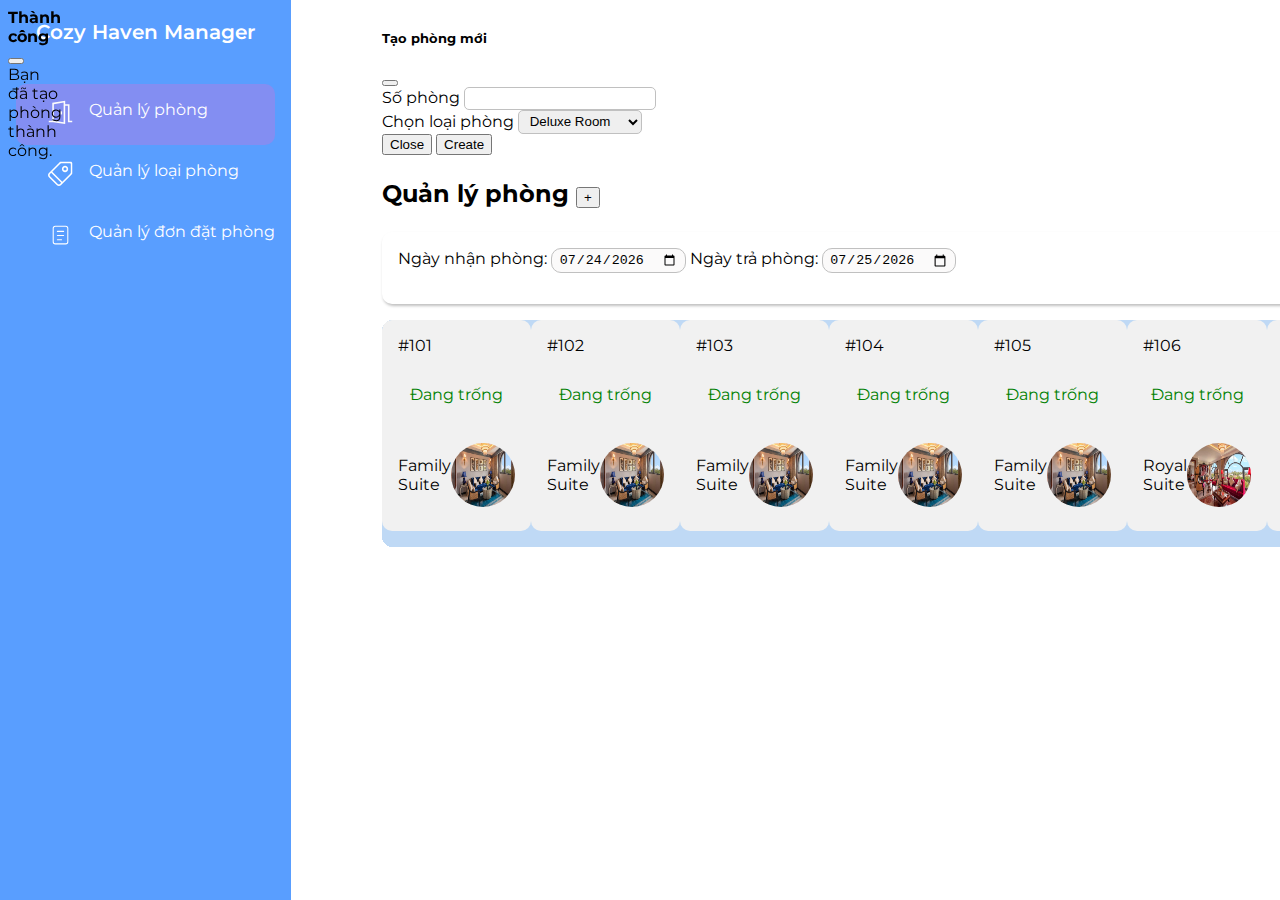
<file: admin/index.html>
<!DOCTYPE html>
<html lang="en">
<head>
    <meta charset="UTF-8">
    <meta http-equiv="X-UA-Compatible" content="IE=edge">
    <meta name="viewport" content="width=device-width, initial-scale=1.0">
    <link rel="stylesheet" href="../styles/admin.css" >
    <link rel="preconnect" href="https://fonts.googleapis.com">
    <link rel="preconnect" href="https://fonts.gstatic.com" crossorigin>
    <link href="https://fonts.googleapis.com/css2?family=Montserrat:ital,wght@0,100..900;1,100..900&display=swap" rel="stylesheet">
    <link href="https://cdn.jsdelivr.net/npm/bootstrap@5.0.2/dist/css/bootstrap.min.css" rel="stylesheet" integrity="sha384-EVSTQN3/azprG1Anm3QDgpJLIm9Nao0Yz1ztcQTwFspd3yD65VohhpuuCOmLASjC" crossorigin="anonymous">
    <title>Cozy Haven Manager</title>
</head>
<body>
    <div class="position-fixed top-0 end-0 p-3" style="z-index: 11">
        <div id="myToast" class="toast hide" role="alert" aria-live="assertive" aria-atomic="true">
            <div class="toast-header">
                <strong class="me-auto">Thành công</strong>
                <button type="button" class="btn-close" data-bs-dismiss="toast" aria-label="Close"></button>
            </div>
            <div class="toast-body">
                Bạn đã tạo phòng thành công.
            </div>
        </div>
    </div>
    <div class="sidebar">
        <a href="index.html"><div class="brand">Cozy Haven Manager</div></a>    
        <a href="index.html"><div class="tab active">
            <span class="tab-icon"><svg width="25px" height="25px" viewBox="0 0 512 512" xmlns="http://www.w3.org/2000/svg" fill="#000000"><g id="SVGRepo_bgCarrier" stroke-width="0"></g><g id="SVGRepo_tracerCarrier" stroke-linecap="round" stroke-linejoin="round"></g><g id="SVGRepo_iconCarrier"> <path fill="var(--ci-primary-color, #fcfcfc)" d="M440,424V88H352V13.005L88,58.522V424H16v32h86.9L352,490.358V120h56V456h88V424ZM320,453.642,120,426.056V85.478L320,51Z" class="ci-primary"></path> <rect width="32" height="64" x="256" y="232" fill="var(--ci-primary-color, #fcfcfc)" class="ci-primary"></rect> </g></svg></span>
            Quản lý phòng
        </div></a>
        <a href="roomType.html"><div class="tab">
            <span class="tab-icon"><svg width="25px" height="25px" viewBox="0 0 33 33" version="1.1" xmlns="http://www.w3.org/2000/svg" xmlns:xlink="http://www.w3.org/1999/xlink" xmlns:sketch="http://www.bohemiancoding.com/sketch/ns" fill="#000000"><g id="SVGRepo_bgCarrier" stroke-width="0"></g><g id="SVGRepo_tracerCarrier" stroke-linecap="round" stroke-linejoin="round"></g><g id="SVGRepo_iconCarrier"> <title>tag-2</title> <desc>Created with Sketch Beta.</desc> <defs> </defs> <g id="Page-1" stroke="none" stroke-width="1" fill="none" fill-rule="evenodd" sketch:type="MSPage"> <g id="Icon-Set" sketch:type="MSLayerGroup" transform="translate(-360.000000, -774.000000)" fill="#ffffff"> <path d="M390.097,789.321 C390.097,789.849 389.611,790.623 389.095,791.139 L378.823,801.378 L365.634,788.197 L375.89,777.974 C376.36,777.504 377.111,776.903 377.641,776.903 L389.139,776.903 C389.668,776.903 390.097,777.331 390.097,777.858 L390.097,789.321 L390.097,789.321 Z M375.89,804.304 C375.079,805.111 373.765,805.111 372.955,804.304 L362.684,794.063 C361.873,793.256 361.873,791.946 362.684,791.139 L364.166,789.66 L377.341,802.856 L375.89,804.304 L375.89,804.304 Z M390.097,774.993 L376.683,774.993 C375.624,774.993 375.431,775.455 374.422,776.511 L361.217,789.676 C359.596,791.291 359.596,793.911 361.217,795.526 L371.487,805.767 C373.108,807.382 375.735,807.382 377.356,805.767 L390.563,792.602 C391.412,791.754 392.014,791.332 392.014,790.276 L392.014,776.903 C392.014,775.849 391.155,774.993 390.097,774.993 L390.097,774.993 Z M383.959,786.019 C383.148,786.826 381.835,786.826 381.024,786.019 C380.214,785.211 380.214,783.901 381.024,783.093 C381.835,782.285 383.148,782.285 383.959,783.093 C384.77,783.901 384.77,785.211 383.959,786.019 L383.959,786.019 Z M379.558,781.63 C377.937,783.246 377.937,785.865 379.558,787.481 C381.178,789.097 383.806,789.097 385.427,787.481 C387.047,785.865 387.047,783.246 385.427,781.63 C383.806,780.015 381.178,780.015 379.558,781.63 L379.558,781.63 Z" id="tag-2" sketch:type="MSShapeGroup"> </path> </g> </g> </g></svg></span>
            Quản lý loại phòng</div>
        </a>
        <a href="booking.html"><div class="tab">
            <span class="tab-icon"><svg width="25px" height="25px" viewBox="0 0 24 24" fill="none" xmlns="http://www.w3.org/2000/svg"><g id="SVGRepo_bgCarrier" stroke-width="0"></g><g id="SVGRepo_tracerCarrier" stroke-linecap="round" stroke-linejoin="round"></g><g id="SVGRepo_iconCarrier"> <rect x="5" y="4" width="14" height="17" rx="2" stroke="#ffffff"></rect> <path d="M9 9H15" stroke="#ffffff" stroke-linecap="round"></path> <path d="M9 13H15" stroke="#ffffff" stroke-linecap="round"></path> <path d="M9 17H13" stroke="#ffffff" stroke-linecap="round"></path> </g></svg></span>
            Quản lý đơn đặt phòng
        </div>
        </a>
    </div>
   
    <div id="page">
        
          
          <!-- Modal -->
          <div class="modal fade" id="newRoomModal" tabindex="-1" aria-labelledby="exampleModalLabel" aria-hidden="true">
            <div class="modal-dialog modal-dialog-centered">
              <div class="modal-content">
                <div class="modal-header">
                  <h5 class="modal-title" id="exampleModalLabel">Tạo phòng mới</h5>
                  <button type="button" class="btn-close" data-bs-dismiss="modal" aria-label="Close"></button>
                </div>
                <div class="modal-body">
                    <div class="d-flex">
                        <div class="pb-2">
                            <label for="" class="">Số phòng</label>
                            <input type="text" class="" id="new-room">
                        </div>
                        
                        <div>
                            <label for="roomTypeSelectModal" >Chọn loại phòng</label>
                            <select id="roomTypeSelectModal">
          
                                
                            </select>
                        
                        </div>
                    </div>
                    
                </div>
                <div class="modal-footer">
                  <button type="button" class="btn btn-secondary" data-bs-dismiss="modal" id="close-btn">Close</button>
                  <button type="button" class="btn btn-primary" id="create-btn">Create</button>
                </div>
                
              </div>
            </div>
          </div>

        <h2 id="page__title">Quản lý phòng  <button class="btn btn-success" data-bs-toggle="modal" data-bs-target="#newRoomModal">+</button></h2>
        
        <div class="rooms">
            <div class="rooms__header">
        
                <div class="rooms__date">
                    <label for="checkInDate">Ngày nhận phòng:</label>
                    <input type="date" id="checkInDate" name="checkInDate">
                    
                    <label for="checkOutDate">Ngày trả phòng:</label>
                    <input type="date" id="checkOutDate" name="checkOutDate">

                   
                </div>
                <div class="rooms__filter">
                    <div class="">
                        <input type="radio" name="filter" id="all" checked value="1">
                    <label for="" class="">
                        Tất cả
                    </label>
                    <input type="radio" name="filter" id="booked" value="2">
                    <label for="" class="">
                        Phòng trống
                    </label>
                    <input type="radio" name="filter" id="booked" value="3">
                    <label for="" class="">
                        Phòng đã thuê
                    </label>
                    </div>
                    <div>
                        <label for="roomTypeSelect" >Chọn loại phòng:</label>
                        <select id="roomTypeSelect">
                            <option value="0">Tất cả</option>
                            
                        </select>
                    
                    </div>
                </div>
                
            </div>
            
        <div id="room-list" class="row row-cols-1 row-cols-sm-1 row-cols-md-2 row-cols-lg-3 g-4">
            
        </div>
    </div>
    
    
    <script src="../js/admin/roomManage.js"></script>
    <script src="https://cdn.jsdelivr.net/npm/bootstrap@5.0.2/dist/js/bootstrap.bundle.min.js" integrity="sha384-MrcW6ZMFYlzcLA8Nl+NtUVF0sA7MsXsP1UyJoMp4YLEuNSfAP+JcXn/tWtIaxVXM" crossorigin="anonymous"></script>
    <script>
        // Lấy tham chiếu đến toast
        var myToast = document.querySelector('.toast');
      
        // Tạo một đối tượng Toast từ Bootstrap
        var toast = new bootstrap.Toast(myToast);
      
        // Kích hoạt hiển thị toast
        myToast.addEventListener('show.bs.toast', function () {
          console.log('Toast is shown');
        });
      
        // Kích hoạt ẩn toast
        myToast.addEventListener('hidden.bs.toast', function () {
          console.log('Toast is hidden');
        });
      
        // Hiển thị toast
        function showToast() {
            console.log('Jgho');
          toast.show();
        }
      
        // Đóng toast
        function hideToast() {
          toast.hide();
        }
        
      </script>
</body>
</html>
</file>
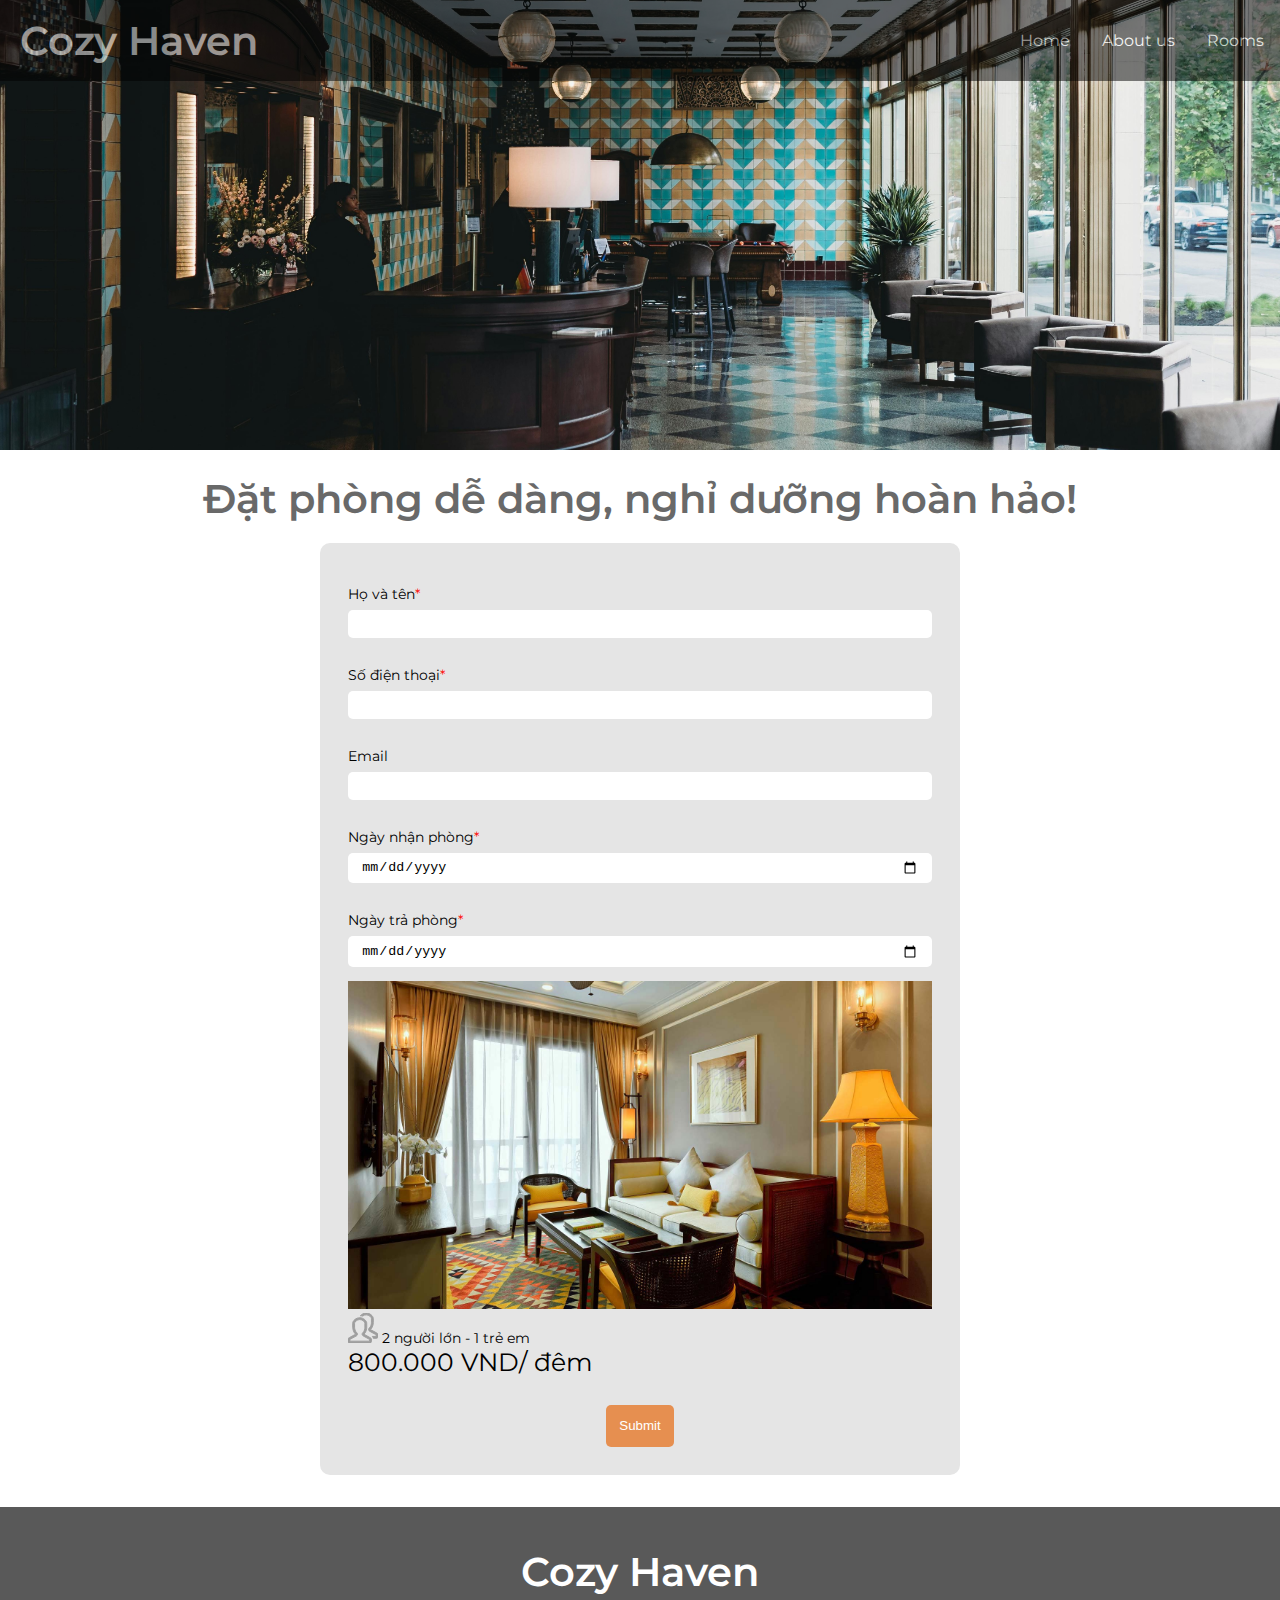
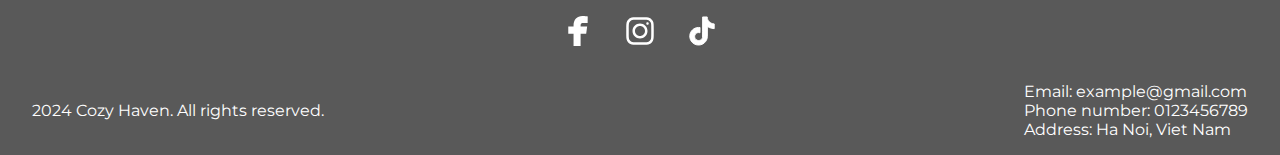
<file: booking.html>
<!DOCTYPE html>
<html lang="en">
<head>
    <meta charset="UTF-8">
    <meta http-equiv="X-UA-Compatible" content="IE=edge">
    <meta name="viewport" content="width=device-width, initial-scale=1.0">
    <link rel="stylesheet" href="styles/style.css" >
    <link rel="preconnect" href="https://fonts.googleapis.com">
    <link rel="preconnect" href="https://fonts.gstatic.com" crossorigin>
    <link href="https://fonts.googleapis.com/css2?family=Montserrat:ital,wght@0,100..900;1,100..900&display=swap" rel="stylesheet">
    <link href="https://cdn.jsdelivr.net/npm/bootstrap@5.0.2/dist/css/bootstrap.min.css" rel="stylesheet" integrity="sha384-EVSTQN3/azprG1Anm3QDgpJLIm9Nao0Yz1ztcQTwFspd3yD65VohhpuuCOmLASjC" crossorigin="anonymous">
    <title>Cozy Haven</title>
</head>
<body>
    <header class="header">
        <nav id="navigation">
            <p class="brand"><a href="index.html">Cozy Haven</a></p>
            <ul class="list-page">
                <li><a href="index.html" class="">Home</a></li>
                <li><a href="aboutus.html" class="">About us</a></li>
                <li><a href="rooms.html" class="">Rooms</a></li>
            </ul>
        </nav>
        <div id="wall-background">
            <img src="./assets/cover-image-3.jpg" alt="" class="" style="width: 100%;">
        </div>
        <p class="slogan">Đặt phòng dễ dàng, nghỉ dưỡng hoàn hảo!</p>
    </header>
    <div id="booking-form">
        <form action="" id="form">
            <div class="field">
                <label>Họ và tên<span class="required-input">*</span></label>
                <input type="text" id="customer-name" required>
            </div>
            <div class="field">
                <label>Số điện thoại<span class="required-input">*</span></label>
                <input type="phone" id="phone" required>
            </div>
            <div class="field">
                <label>Email</label>
                <input type="email" id="email">
            </div>
            <div class="row">
                <div class="col-6">
                    <div class="field">
                        <label>Ngày nhận phòng<span class="required-input">*</span></label>
                        <input type="date" id="check-in" min="" required>
                    </div>
                </div>
                <div class="col-6">
                    <div class="field">
                        <label>Ngày trả phòng<span class="required-input">*</span></label>
                        <input type="date" id="check-out" min="" required>
                    </div>
                </div>
            </div>
            <div id="room-infor">
                <div  class="row d-flex align-items-center">
                    <div class="col-6">
                        <img src="./assets/deluxe-room.jpg" alt="" class="" style="width: 100% ; height: 100%;">
                    </div>
                    <div class="col-6 infor-content">
                        <p class="capacity">
                            <span class="">
                                <svg fill="#9e9e9e" width="30px" height="30px" viewBox="0 0 32 32" version="1.1" xmlns="http://www.w3.org/2000/svg" stroke="#9e9e9e"><g id="SVGRepo_bgCarrier" stroke-width="0"></g><g id="SVGRepo_tracerCarrier" stroke-linecap="round" stroke-linejoin="round"></g><g id="SVGRepo_iconCarrier"> <path d="M23.313 26.102l-6.296-3.488c2.34-1.841 2.976-5.459 2.976-7.488v-4.223c0-2.796-3.715-5.91-7.447-5.91-3.73 0-7.544 3.114-7.544 5.91v4.223c0 1.845 0.78 5.576 3.144 7.472l-6.458 3.503s-1.688 0.752-1.688 1.689v2.534c0 0.933 0.757 1.689 1.688 1.689h21.625c0.931 0 1.688-0.757 1.688-1.689v-2.534c0-0.994-1.689-1.689-1.689-1.689zM23.001 30.015h-21.001v-1.788c0.143-0.105 0.344-0.226 0.502-0.298 0.047-0.021 0.094-0.044 0.139-0.070l6.459-3.503c0.589-0.32 0.979-0.912 1.039-1.579s-0.219-1.32-0.741-1.739c-1.677-1.345-2.396-4.322-2.396-5.911v-4.223c0-1.437 2.708-3.91 5.544-3.91 2.889 0 5.447 2.44 5.447 3.91v4.223c0 1.566-0.486 4.557-2.212 5.915-0.528 0.416-0.813 1.070-0.757 1.739s0.446 1.267 1.035 1.589l6.296 3.488c0.055 0.030 0.126 0.063 0.184 0.089 0.148 0.063 0.329 0.167 0.462 0.259v1.809zM30.312 21.123l-6.39-3.488c2.34-1.841 3.070-5.459 3.070-7.488v-4.223c0-2.796-3.808-5.941-7.54-5.941-2.425 0-4.904 1.319-6.347 3.007 0.823 0.051 1.73 0.052 2.514 0.302 1.054-0.821 2.386-1.308 3.833-1.308 2.889 0 5.54 2.47 5.54 3.941v4.223c0 1.566-0.58 4.557-2.305 5.915-0.529 0.416-0.813 1.070-0.757 1.739 0.056 0.67 0.445 1.267 1.035 1.589l6.39 3.488c0.055 0.030 0.126 0.063 0.184 0.089 0.148 0.063 0.329 0.167 0.462 0.259v1.779h-4.037c0.61 0.46 0.794 1.118 1.031 2h3.319c0.931 0 1.688-0.757 1.688-1.689v-2.503c-0.001-0.995-1.689-1.691-1.689-1.691z"></path> </g></svg>
                            </span>
                            <span class="">2 người lớn - 1 trẻ em</span>
                        </p>
                        <p class="price">
                            800.000 VND/ đêm
                        </p>
                    </div>
                </div>
                
            </div>
            <div class="submit"><button class="submit-btn" type="submit">Submit</button></div>

           
        </form>
    </div>

    <div id="submit-success">
        <div class=""><svg width="64px" height="64px" viewBox="0 0 512 512" version="1.1" xmlns="http://www.w3.org/2000/svg" xmlns:xlink="http://www.w3.org/1999/xlink" fill="#000000" stroke="#000000"><g id="SVGRepo_bgCarrier" stroke-width="0"></g><g id="SVGRepo_tracerCarrier" stroke-linecap="round" stroke-linejoin="round"></g><g id="SVGRepo_iconCarrier"> <title>success-filled</title> <g id="Page-1" stroke="none" stroke-width="1" fill="none" fill-rule="evenodd"> <g id="add-copy-2" fill="#3bc931" transform="translate(42.666667, 42.666667)"> <path d="M213.333333,3.55271368e-14 C95.51296,3.55271368e-14 3.55271368e-14,95.51296 3.55271368e-14,213.333333 C3.55271368e-14,331.153707 95.51296,426.666667 213.333333,426.666667 C331.153707,426.666667 426.666667,331.153707 426.666667,213.333333 C426.666667,95.51296 331.153707,3.55271368e-14 213.333333,3.55271368e-14 Z M293.669333,137.114453 L323.835947,167.281067 L192,299.66912 L112.916693,220.585813 L143.083307,190.4192 L192,239.335893 L293.669333,137.114453 Z" id="Shape"> </path> </g> </g> </g></svg></div>
        <p class="notification">Thông tin của bạn đã được ghi nhận! Cozy Hotel sẽ nhanh chóng liên hệ bạn để xác nhận.</p>
        <a href="index.html"><button class="btn btn-success">Quay về trang chủ</button></a>
    </div>

    <footer class="footer">
        <div class="brand">Cozy Haven</div>
        <div class="social">
            <a class="icon" href="#">
                <svg fill="#ffffff" width="30px" height="30px" viewBox="0 0 1920 1920" xmlns="http://www.w3.org/2000/svg" stroke="#ffffff"><g id="SVGRepo_bgCarrier" stroke-width="0"></g><g id="SVGRepo_tracerCarrier" stroke-linecap="round" stroke-linejoin="round"></g><g id="SVGRepo_iconCarrier"> <path d="M1168.737 487.897c44.672-41.401 113.824-36.889 118.9-36.663l289.354-.113 6.317-417.504L1539.65 22.9C1511.675 16.02 1426.053 0 1237.324 0 901.268 0 675.425 235.206 675.425 585.137v93.97H337v451.234h338.425V1920h451.234v-789.66h356.7l62.045-451.233H1126.66v-69.152c0-54.937 14.214-96.112 42.078-122.058" fill-rule="evenodd"></path> </g></svg>
            </a>
            <a class="icon" href="#">
                <svg width="30px" height="30px" viewBox="0 0 24 24" fill="none" xmlns="http://www.w3.org/2000/svg"><g id="SVGRepo_bgCarrier" stroke-width="0"></g><g id="SVGRepo_tracerCarrier" stroke-linecap="round" stroke-linejoin="round"></g><g id="SVGRepo_iconCarrier"> <path fill-rule="evenodd" clip-rule="evenodd" d="M12 18C15.3137 18 18 15.3137 18 12C18 8.68629 15.3137 6 12 6C8.68629 6 6 8.68629 6 12C6 15.3137 8.68629 18 12 18ZM12 16C14.2091 16 16 14.2091 16 12C16 9.79086 14.2091 8 12 8C9.79086 8 8 9.79086 8 12C8 14.2091 9.79086 16 12 16Z" fill="#ffffff"></path> <path d="M18 5C17.4477 5 17 5.44772 17 6C17 6.55228 17.4477 7 18 7C18.5523 7 19 6.55228 19 6C19 5.44772 18.5523 5 18 5Z" fill="#ffffff"></path> <path fill-rule="evenodd" clip-rule="evenodd" d="M1.65396 4.27606C1 5.55953 1 7.23969 1 10.6V13.4C1 16.7603 1 18.4405 1.65396 19.7239C2.2292 20.8529 3.14708 21.7708 4.27606 22.346C5.55953 23 7.23969 23 10.6 23H13.4C16.7603 23 18.4405 23 19.7239 22.346C20.8529 21.7708 21.7708 20.8529 22.346 19.7239C23 18.4405 23 16.7603 23 13.4V10.6C23 7.23969 23 5.55953 22.346 4.27606C21.7708 3.14708 20.8529 2.2292 19.7239 1.65396C18.4405 1 16.7603 1 13.4 1H10.6C7.23969 1 5.55953 1 4.27606 1.65396C3.14708 2.2292 2.2292 3.14708 1.65396 4.27606ZM13.4 3H10.6C8.88684 3 7.72225 3.00156 6.82208 3.0751C5.94524 3.14674 5.49684 3.27659 5.18404 3.43597C4.43139 3.81947 3.81947 4.43139 3.43597 5.18404C3.27659 5.49684 3.14674 5.94524 3.0751 6.82208C3.00156 7.72225 3 8.88684 3 10.6V13.4C3 15.1132 3.00156 16.2777 3.0751 17.1779C3.14674 18.0548 3.27659 18.5032 3.43597 18.816C3.81947 19.5686 4.43139 20.1805 5.18404 20.564C5.49684 20.7234 5.94524 20.8533 6.82208 20.9249C7.72225 20.9984 8.88684 21 10.6 21H13.4C15.1132 21 16.2777 20.9984 17.1779 20.9249C18.0548 20.8533 18.5032 20.7234 18.816 20.564C19.5686 20.1805 20.1805 19.5686 20.564 18.816C20.7234 18.5032 20.8533 18.0548 20.9249 17.1779C20.9984 16.2777 21 15.1132 21 13.4V10.6C21 8.88684 20.9984 7.72225 20.9249 6.82208C20.8533 5.94524 20.7234 5.49684 20.564 5.18404C20.1805 4.43139 19.5686 3.81947 18.816 3.43597C18.5032 3.27659 18.0548 3.14674 17.1779 3.0751C16.2777 3.00156 15.1132 3 13.4 3Z" fill="#ffffff"></path> </g></svg>
            </a>
            <a class="icon" href="#">
                <svg fill="#ffffff" width="30px" height="30px" viewBox="0 0 32 32" version="1.1" xmlns="http://www.w3.org/2000/svg" stroke="#ffffff"><g id="SVGRepo_bgCarrier" stroke-width="0"></g><g id="SVGRepo_tracerCarrier" stroke-linecap="round" stroke-linejoin="round"></g><g id="SVGRepo_iconCarrier"> <title>tiktok</title> <path d="M16.656 1.029c1.637-0.025 3.262-0.012 4.886-0.025 0.054 2.031 0.878 3.859 2.189 5.213l-0.002-0.002c1.411 1.271 3.247 2.095 5.271 2.235l0.028 0.002v5.036c-1.912-0.048-3.71-0.489-5.331-1.247l0.082 0.034c-0.784-0.377-1.447-0.764-2.077-1.196l0.052 0.034c-0.012 3.649 0.012 7.298-0.025 10.934-0.103 1.853-0.719 3.543-1.707 4.954l0.020-0.031c-1.652 2.366-4.328 3.919-7.371 4.011l-0.014 0c-0.123 0.006-0.268 0.009-0.414 0.009-1.73 0-3.347-0.482-4.725-1.319l0.040 0.023c-2.508-1.509-4.238-4.091-4.558-7.094l-0.004-0.041c-0.025-0.625-0.037-1.25-0.012-1.862 0.49-4.779 4.494-8.476 9.361-8.476 0.547 0 1.083 0.047 1.604 0.136l-0.056-0.008c0.025 1.849-0.050 3.699-0.050 5.548-0.423-0.153-0.911-0.242-1.42-0.242-1.868 0-3.457 1.194-4.045 2.861l-0.009 0.030c-0.133 0.427-0.21 0.918-0.21 1.426 0 0.206 0.013 0.41 0.037 0.61l-0.002-0.024c0.332 2.046 2.086 3.59 4.201 3.59 0.061 0 0.121-0.001 0.181-0.004l-0.009 0c1.463-0.044 2.733-0.831 3.451-1.994l0.010-0.018c0.267-0.372 0.45-0.822 0.511-1.311l0.001-0.014c0.125-2.237 0.075-4.461 0.087-6.698 0.012-5.036-0.012-10.060 0.025-15.083z"></path> </g></svg>
            </a>
        </div>
        <div class="contact" >
            <div class="">2024 Cozy Haven. All rights reserved.</div>
            <div class="">
                <p class="">Email: example@gmail.com</p>
                <p class="">Phone number: 0123456789</p>
                <p class="">Address: Ha Noi, Viet Nam</p>
            </div>
        </div>
    </footer>
    <script src="https://cdn.jsdelivr.net/npm/bootstrap@5.3.3/dist/js/bootstrap.bundle.min.js" integrity="sha384-YvpcrYf0tY3lHB60NNkmXc5s9fDVZLESaAA55NDzOxhy9GkcIdslK1eN7N6jIeHz" crossorigin="anonymous"></script>
    <script src="js/main.js"></script>
    <script src="js/booking.js"></script>
    <script src="js/admin/booking.js"></script>
</body>
</html>
</file>
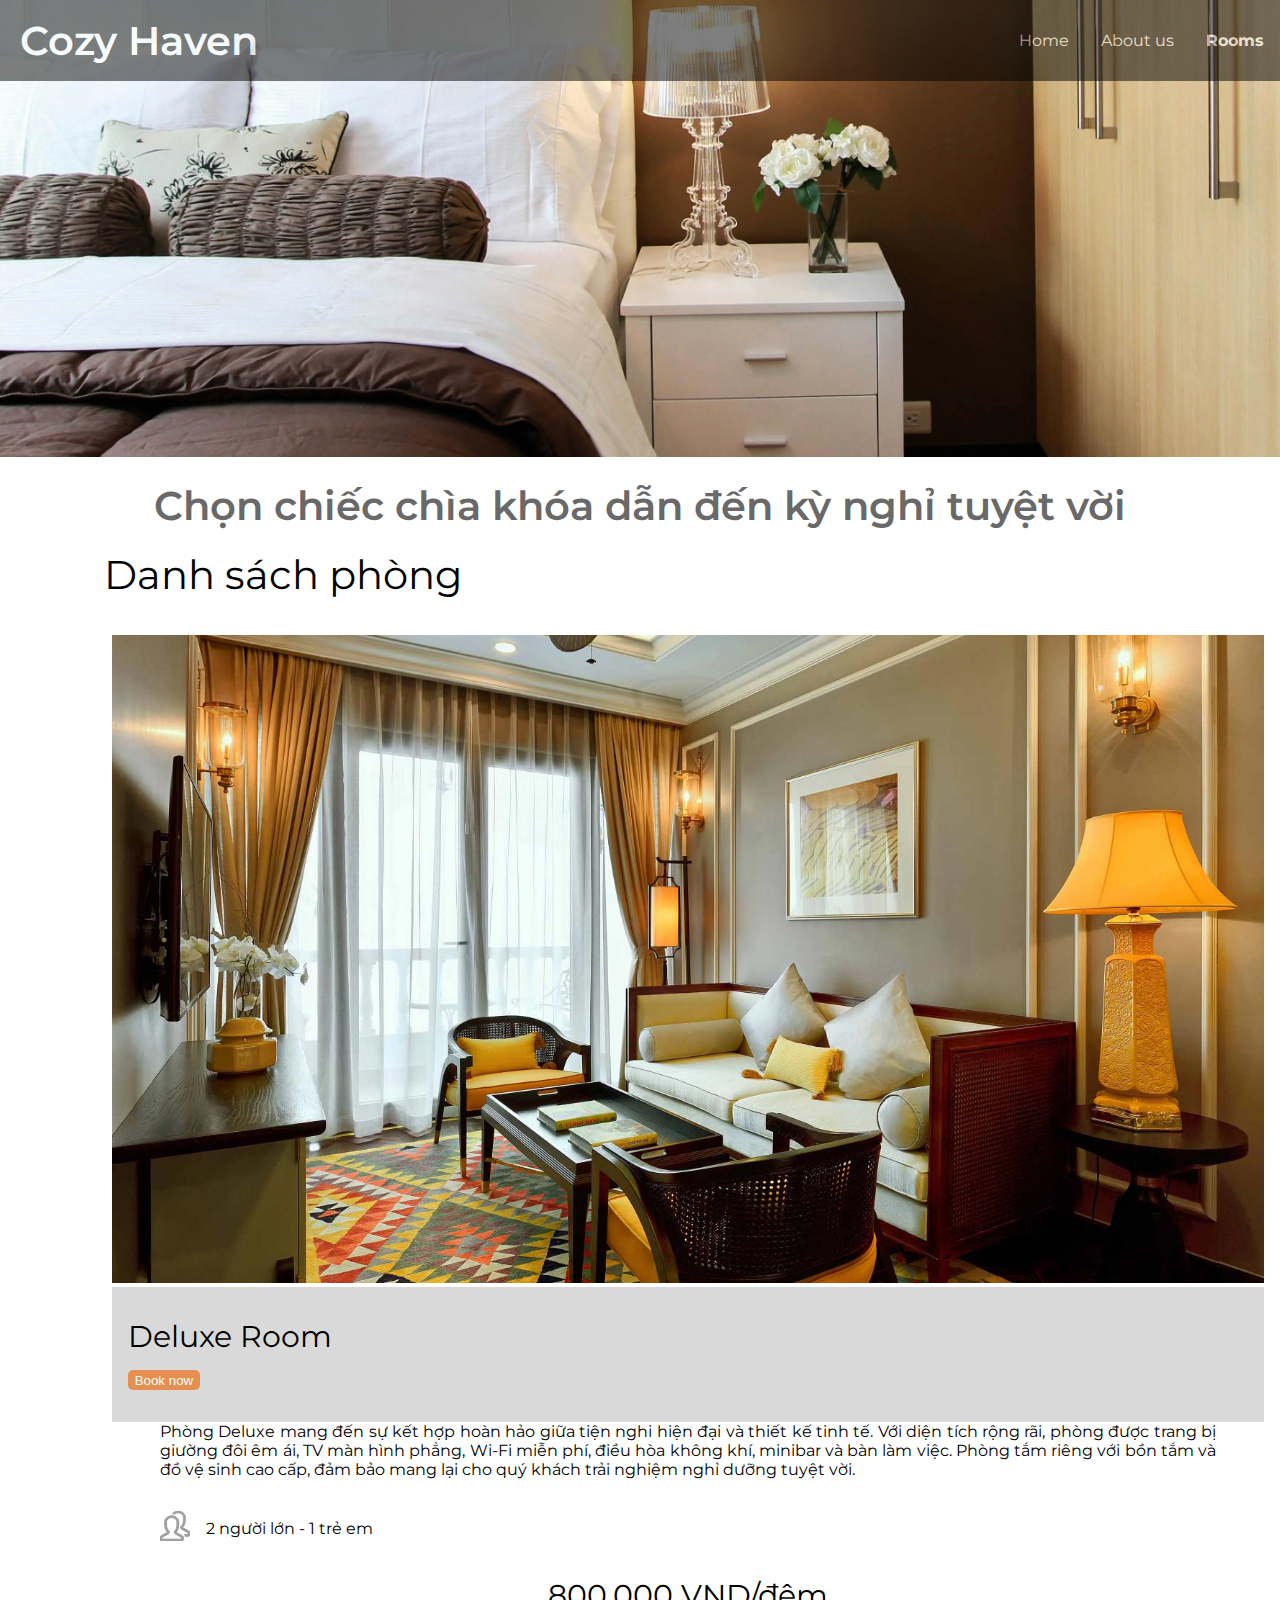
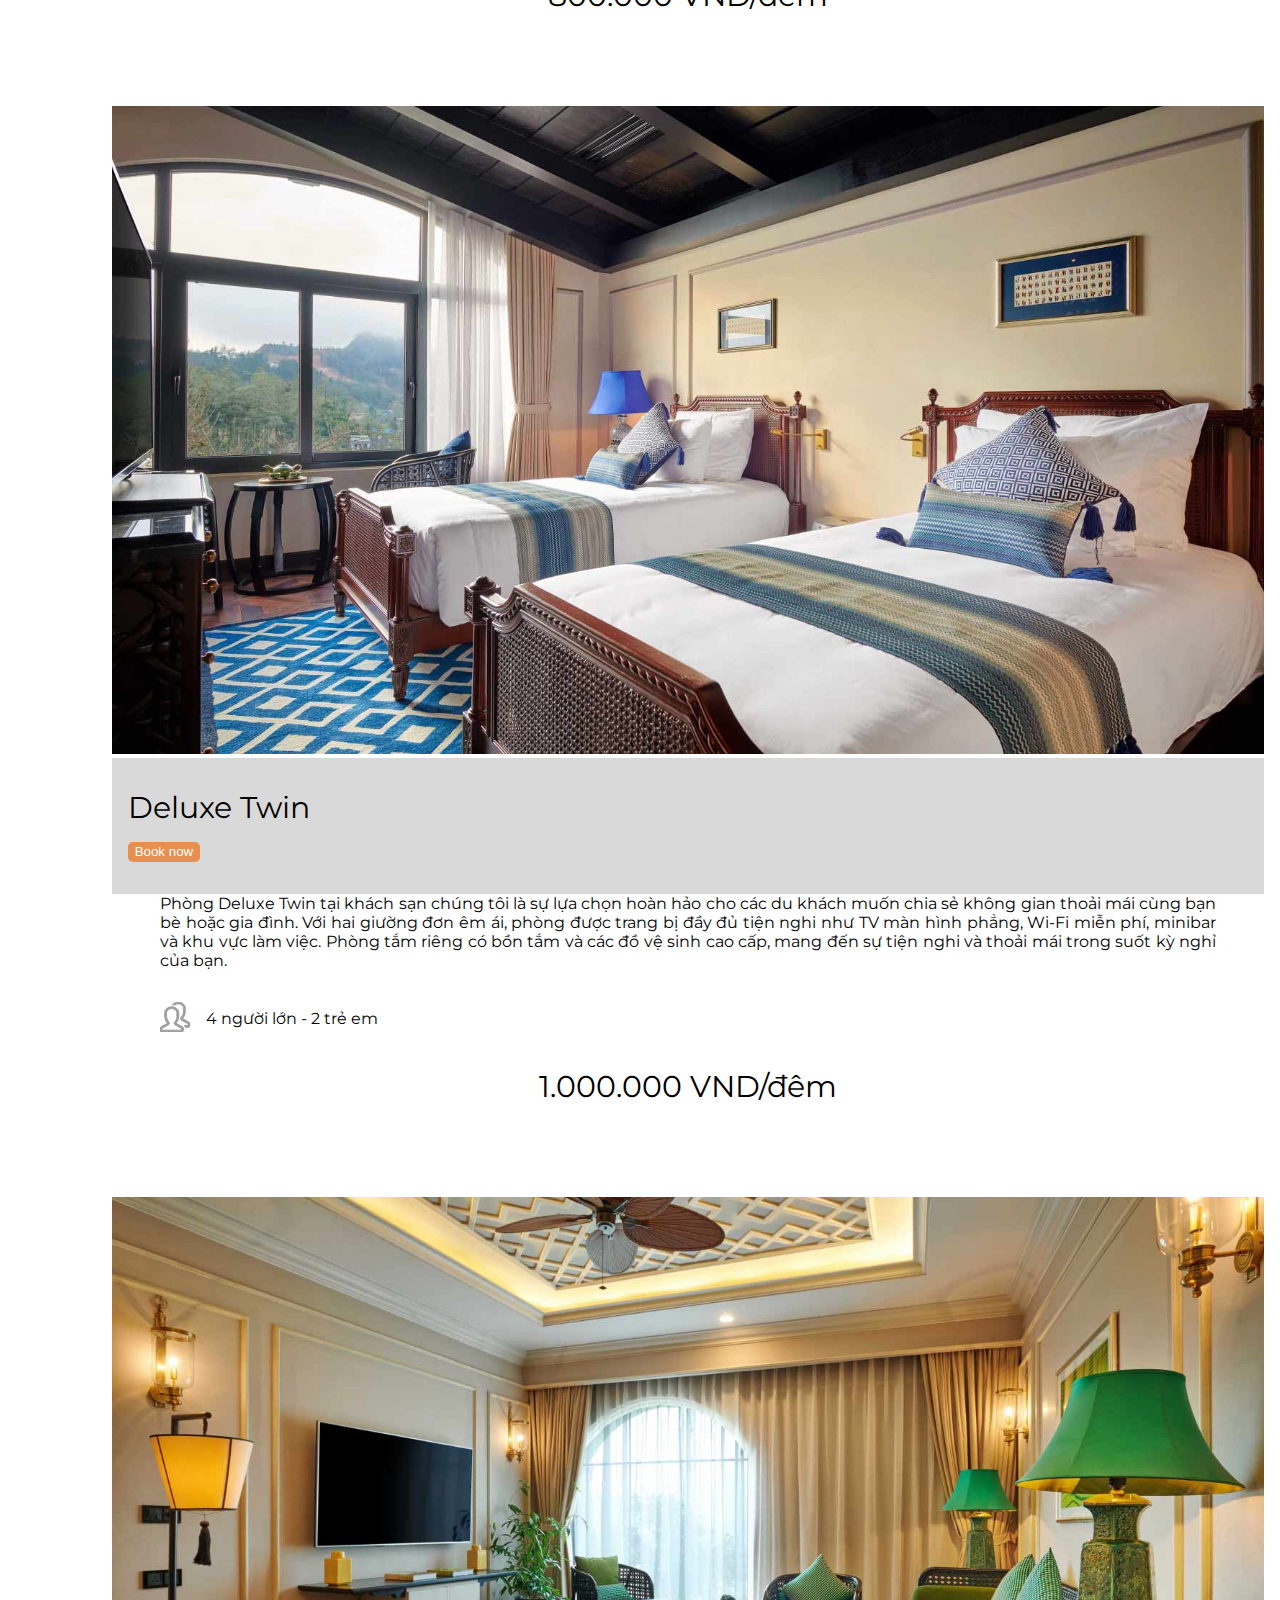
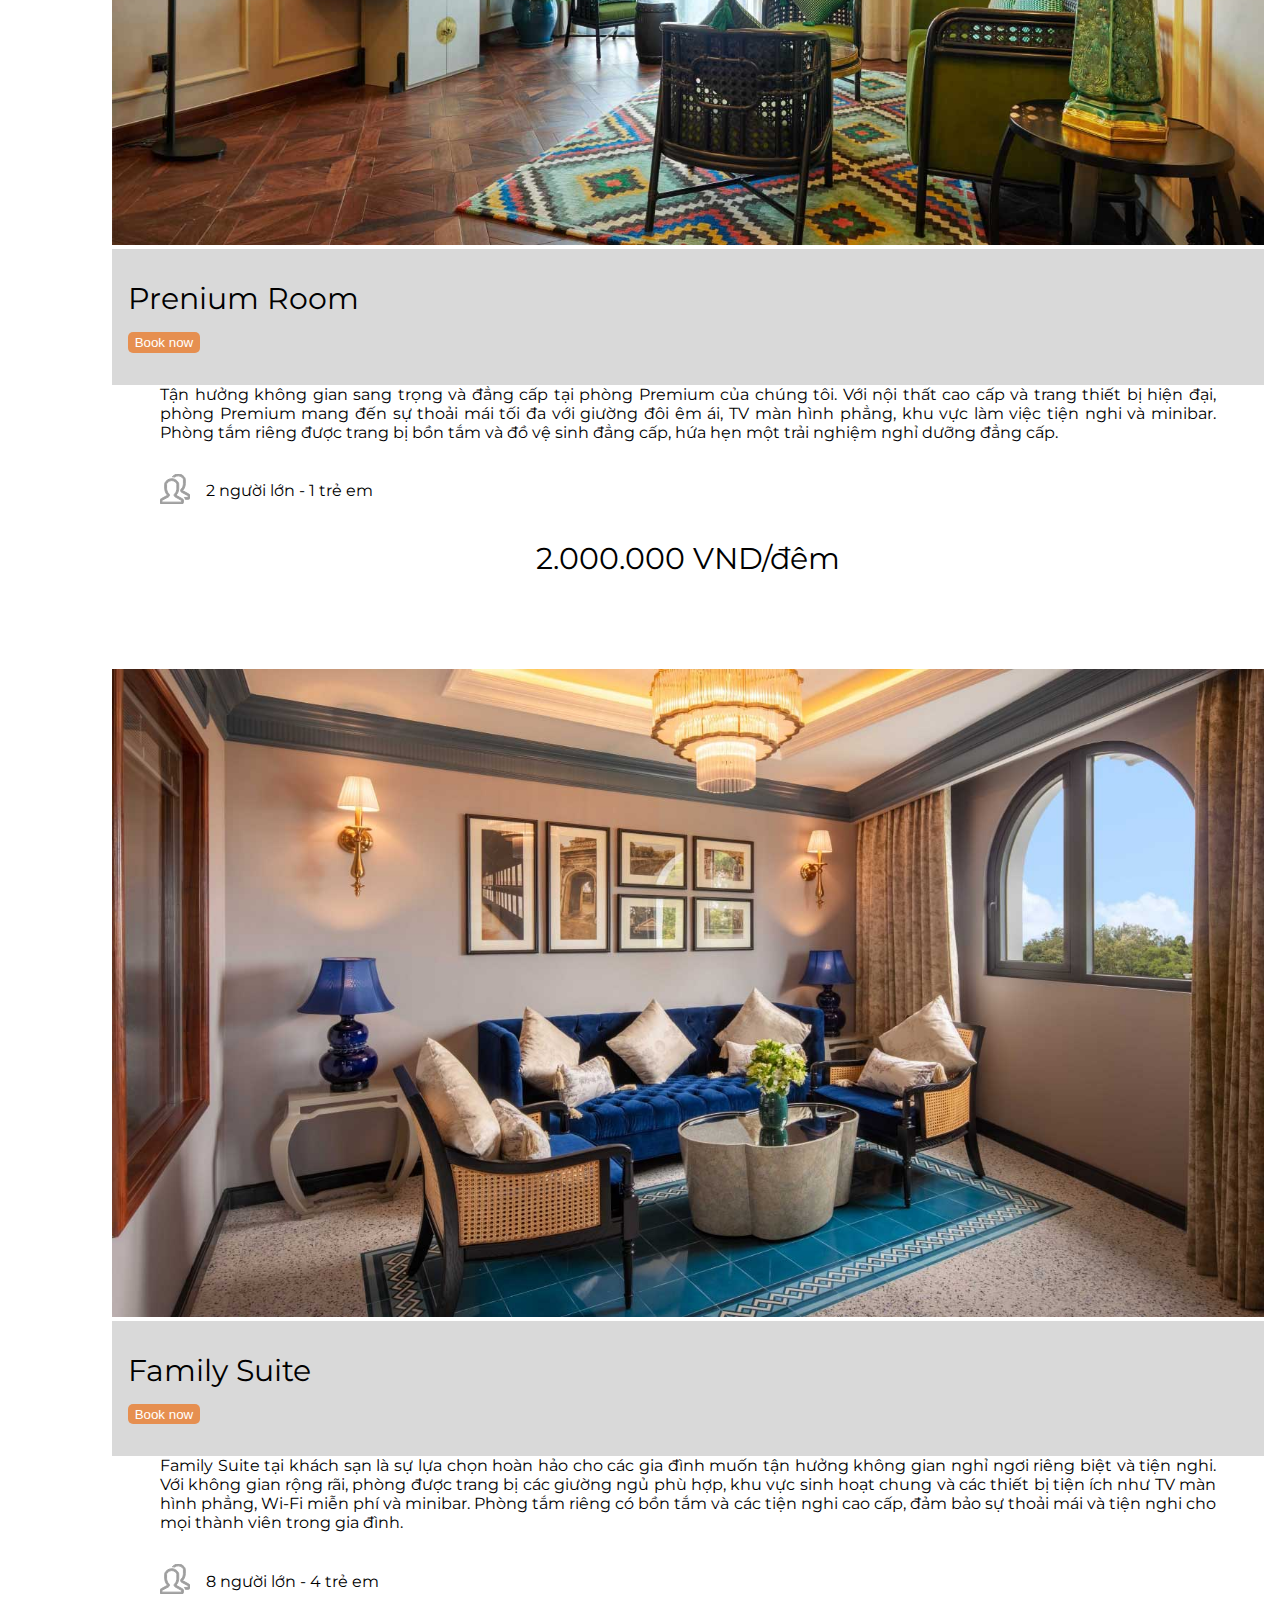
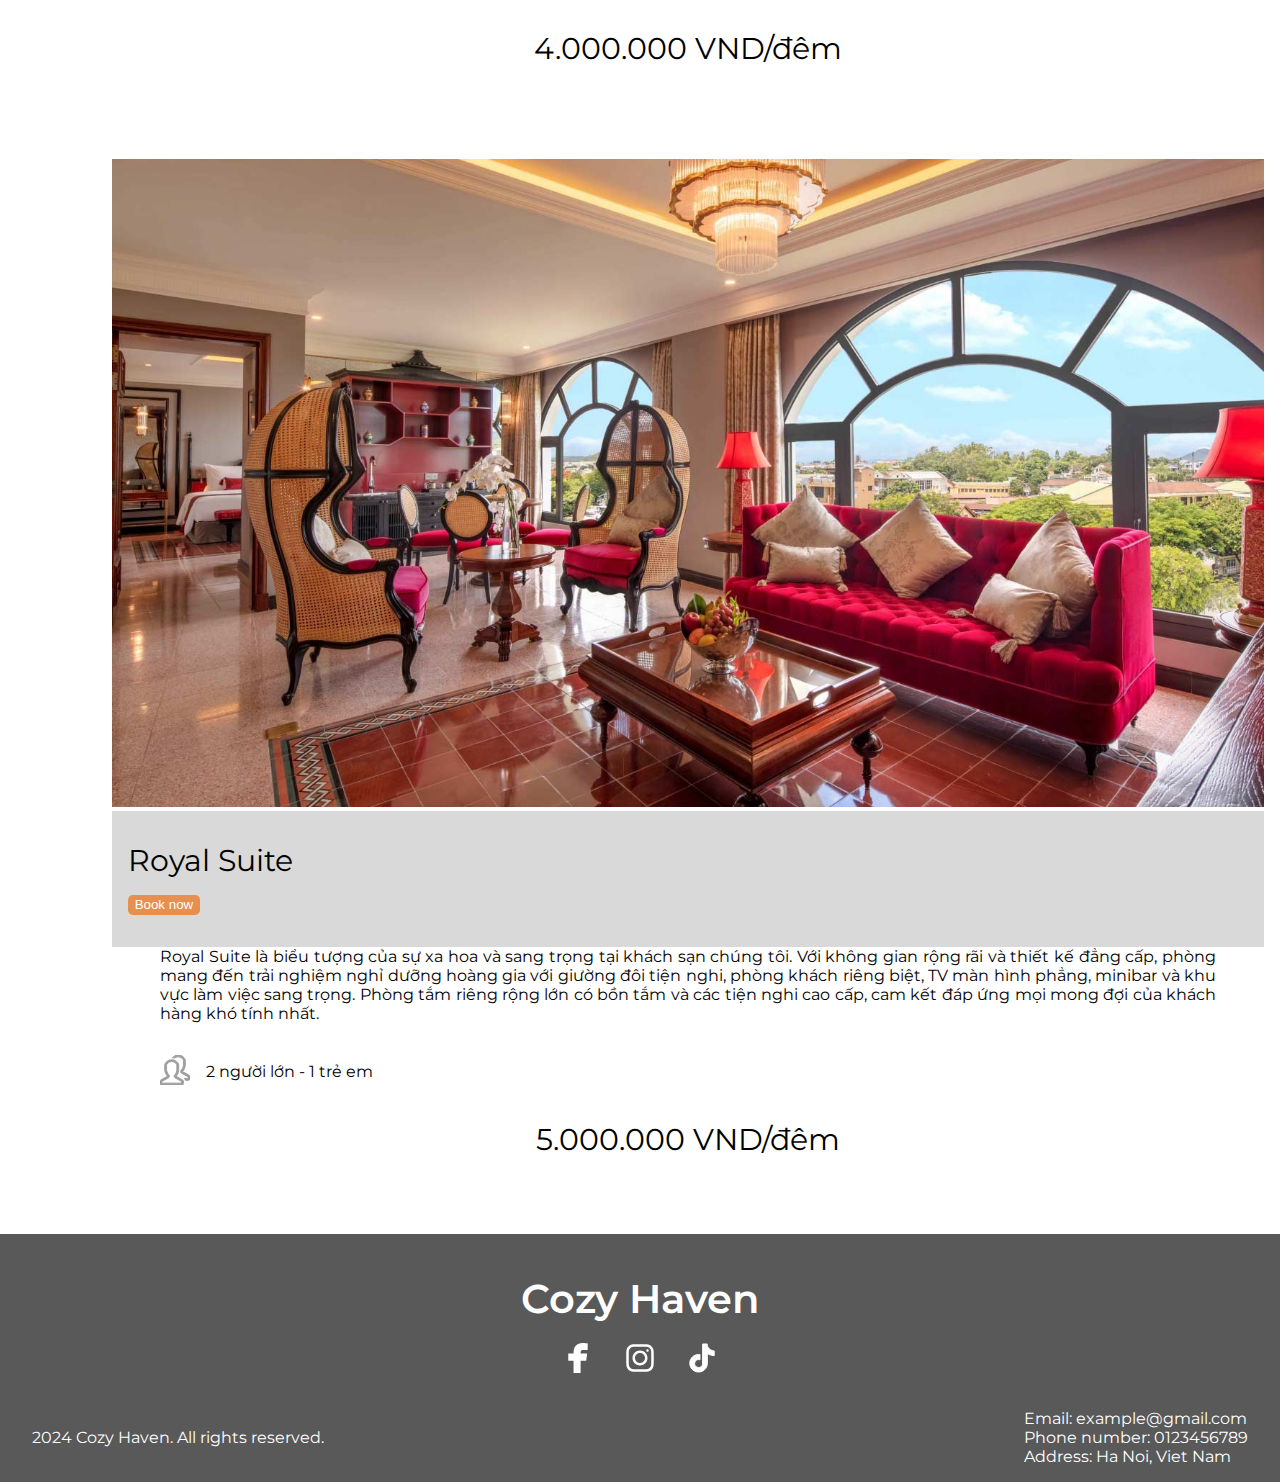
<file: rooms.html>
<!DOCTYPE html>
<html lang="en">
<head>
    <meta charset="UTF-8">
    <meta http-equiv="X-UA-Compatible" content="IE=edge">
    <meta name="viewport" content="width=device-width, initial-scale=1.0">
    <link rel="stylesheet" href="styles/style.css" >
    <link rel="preconnect" href="https://fonts.googleapis.com">
    <link rel="preconnect" href="https://fonts.gstatic.com" crossorigin>
    <link href="https://fonts.googleapis.com/css2?family=Montserrat:ital,wght@0,100..900;1,100..900&display=swap" rel="stylesheet">
    <link href="https://cdn.jsdelivr.net/npm/bootstrap@5.0.2/dist/css/bootstrap.min.css" rel="stylesheet" integrity="sha384-EVSTQN3/azprG1Anm3QDgpJLIm9Nao0Yz1ztcQTwFspd3yD65VohhpuuCOmLASjC" crossorigin="anonymous">
    <title>Cozy Haven</title>
</head>
<body>
    <header class="header">
        <nav id="navigation">
            <p class="brand"><a href="index.html">Cozy Haven</a></p>
            <ul class="list-page">
                <li><a href="index.html" class="">Home</a></li>
                <li><a href="aboutus.html" class="">About us</a></li>
                <li><a href="rooms.html" class="active">Rooms</a></li>
            </ul>
        </nav>
        <div id="wall-background">
            <img src="./assets/cover-image-2.jpg" alt="" class="" style="width: 100%;">
        </div>
        <p class="slogan">Chọn chiếc chìa khóa dẫn đến kỳ nghỉ tuyệt vời</p>
    </header>
    <div id="list-room">
        <div class="list-room__title">
            Danh sách phòng
        </div>
    </div>
    <footer class="footer">
        <div class="brand">Cozy Haven</div>
        <div class="social">
            <a class="icon" href="#">
                <svg fill="#ffffff" width="30px" height="30px" viewBox="0 0 1920 1920" xmlns="http://www.w3.org/2000/svg" stroke="#ffffff"><g id="SVGRepo_bgCarrier" stroke-width="0"></g><g id="SVGRepo_tracerCarrier" stroke-linecap="round" stroke-linejoin="round"></g><g id="SVGRepo_iconCarrier"> <path d="M1168.737 487.897c44.672-41.401 113.824-36.889 118.9-36.663l289.354-.113 6.317-417.504L1539.65 22.9C1511.675 16.02 1426.053 0 1237.324 0 901.268 0 675.425 235.206 675.425 585.137v93.97H337v451.234h338.425V1920h451.234v-789.66h356.7l62.045-451.233H1126.66v-69.152c0-54.937 14.214-96.112 42.078-122.058" fill-rule="evenodd"></path> </g></svg>
            </a>
            <a class="icon" href="#">
                <svg width="30px" height="30px" viewBox="0 0 24 24" fill="none" xmlns="http://www.w3.org/2000/svg"><g id="SVGRepo_bgCarrier" stroke-width="0"></g><g id="SVGRepo_tracerCarrier" stroke-linecap="round" stroke-linejoin="round"></g><g id="SVGRepo_iconCarrier"> <path fill-rule="evenodd" clip-rule="evenodd" d="M12 18C15.3137 18 18 15.3137 18 12C18 8.68629 15.3137 6 12 6C8.68629 6 6 8.68629 6 12C6 15.3137 8.68629 18 12 18ZM12 16C14.2091 16 16 14.2091 16 12C16 9.79086 14.2091 8 12 8C9.79086 8 8 9.79086 8 12C8 14.2091 9.79086 16 12 16Z" fill="#ffffff"></path> <path d="M18 5C17.4477 5 17 5.44772 17 6C17 6.55228 17.4477 7 18 7C18.5523 7 19 6.55228 19 6C19 5.44772 18.5523 5 18 5Z" fill="#ffffff"></path> <path fill-rule="evenodd" clip-rule="evenodd" d="M1.65396 4.27606C1 5.55953 1 7.23969 1 10.6V13.4C1 16.7603 1 18.4405 1.65396 19.7239C2.2292 20.8529 3.14708 21.7708 4.27606 22.346C5.55953 23 7.23969 23 10.6 23H13.4C16.7603 23 18.4405 23 19.7239 22.346C20.8529 21.7708 21.7708 20.8529 22.346 19.7239C23 18.4405 23 16.7603 23 13.4V10.6C23 7.23969 23 5.55953 22.346 4.27606C21.7708 3.14708 20.8529 2.2292 19.7239 1.65396C18.4405 1 16.7603 1 13.4 1H10.6C7.23969 1 5.55953 1 4.27606 1.65396C3.14708 2.2292 2.2292 3.14708 1.65396 4.27606ZM13.4 3H10.6C8.88684 3 7.72225 3.00156 6.82208 3.0751C5.94524 3.14674 5.49684 3.27659 5.18404 3.43597C4.43139 3.81947 3.81947 4.43139 3.43597 5.18404C3.27659 5.49684 3.14674 5.94524 3.0751 6.82208C3.00156 7.72225 3 8.88684 3 10.6V13.4C3 15.1132 3.00156 16.2777 3.0751 17.1779C3.14674 18.0548 3.27659 18.5032 3.43597 18.816C3.81947 19.5686 4.43139 20.1805 5.18404 20.564C5.49684 20.7234 5.94524 20.8533 6.82208 20.9249C7.72225 20.9984 8.88684 21 10.6 21H13.4C15.1132 21 16.2777 20.9984 17.1779 20.9249C18.0548 20.8533 18.5032 20.7234 18.816 20.564C19.5686 20.1805 20.1805 19.5686 20.564 18.816C20.7234 18.5032 20.8533 18.0548 20.9249 17.1779C20.9984 16.2777 21 15.1132 21 13.4V10.6C21 8.88684 20.9984 7.72225 20.9249 6.82208C20.8533 5.94524 20.7234 5.49684 20.564 5.18404C20.1805 4.43139 19.5686 3.81947 18.816 3.43597C18.5032 3.27659 18.0548 3.14674 17.1779 3.0751C16.2777 3.00156 15.1132 3 13.4 3Z" fill="#ffffff"></path> </g></svg>
            </a>
            <a class="icon" href="#">
                <svg fill="#ffffff" width="30px" height="30px" viewBox="0 0 32 32" version="1.1" xmlns="http://www.w3.org/2000/svg" stroke="#ffffff"><g id="SVGRepo_bgCarrier" stroke-width="0"></g><g id="SVGRepo_tracerCarrier" stroke-linecap="round" stroke-linejoin="round"></g><g id="SVGRepo_iconCarrier"> <title>tiktok</title> <path d="M16.656 1.029c1.637-0.025 3.262-0.012 4.886-0.025 0.054 2.031 0.878 3.859 2.189 5.213l-0.002-0.002c1.411 1.271 3.247 2.095 5.271 2.235l0.028 0.002v5.036c-1.912-0.048-3.71-0.489-5.331-1.247l0.082 0.034c-0.784-0.377-1.447-0.764-2.077-1.196l0.052 0.034c-0.012 3.649 0.012 7.298-0.025 10.934-0.103 1.853-0.719 3.543-1.707 4.954l0.020-0.031c-1.652 2.366-4.328 3.919-7.371 4.011l-0.014 0c-0.123 0.006-0.268 0.009-0.414 0.009-1.73 0-3.347-0.482-4.725-1.319l0.040 0.023c-2.508-1.509-4.238-4.091-4.558-7.094l-0.004-0.041c-0.025-0.625-0.037-1.25-0.012-1.862 0.49-4.779 4.494-8.476 9.361-8.476 0.547 0 1.083 0.047 1.604 0.136l-0.056-0.008c0.025 1.849-0.050 3.699-0.050 5.548-0.423-0.153-0.911-0.242-1.42-0.242-1.868 0-3.457 1.194-4.045 2.861l-0.009 0.030c-0.133 0.427-0.21 0.918-0.21 1.426 0 0.206 0.013 0.41 0.037 0.61l-0.002-0.024c0.332 2.046 2.086 3.59 4.201 3.59 0.061 0 0.121-0.001 0.181-0.004l-0.009 0c1.463-0.044 2.733-0.831 3.451-1.994l0.010-0.018c0.267-0.372 0.45-0.822 0.511-1.311l0.001-0.014c0.125-2.237 0.075-4.461 0.087-6.698 0.012-5.036-0.012-10.060 0.025-15.083z"></path> </g></svg>
            </a>
        </div>
        <div class="contact" >
            <div class="">2024 Cozy Haven. All rights reserved.</div>
            <div class="">
                <p class="">Email: example@gmail.com</p>
                <p class="">Phone number: 0123456789</p>
                <p class="">Address: Ha Noi, Viet Nam</p>
            </div>
        </div>
    </footer>
    <script src="js/main.js"></script>
    <script src="js/rooms.js"></script>
</body>
</html>
</file>
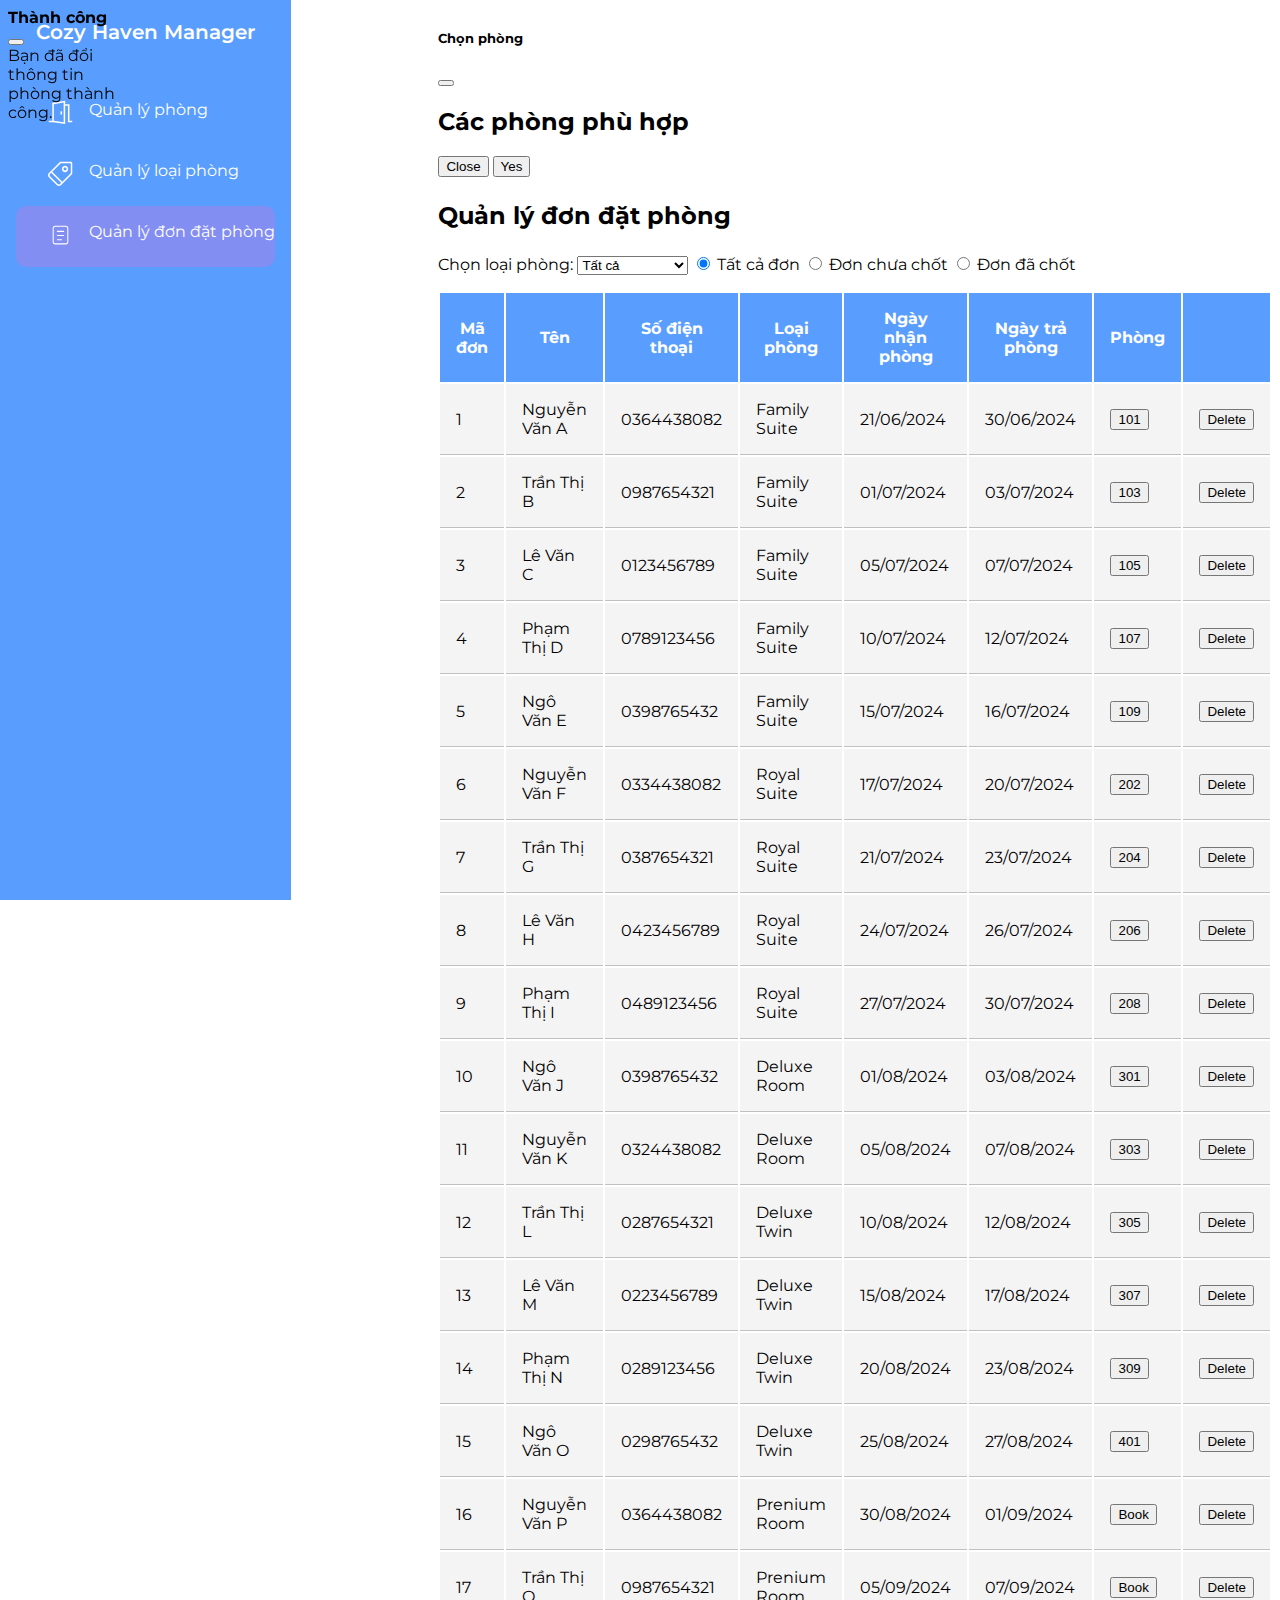
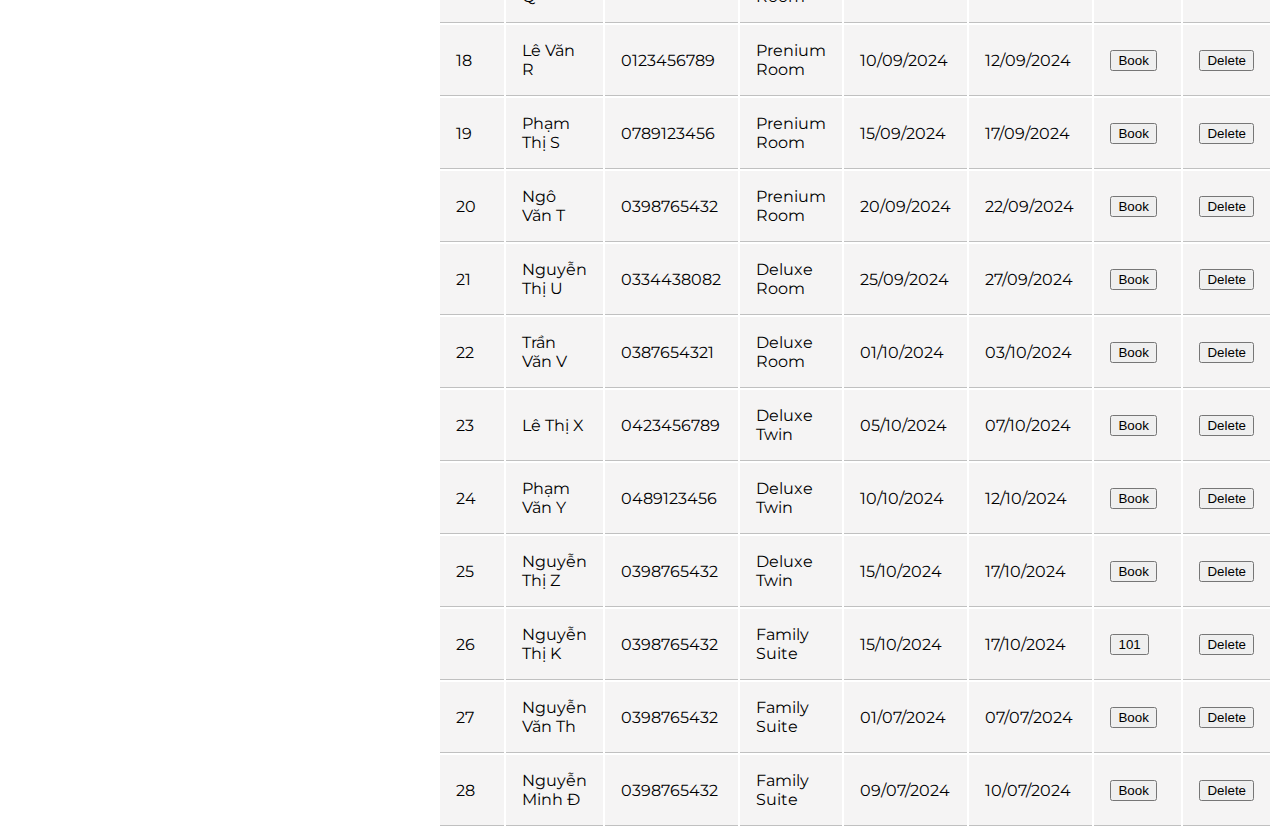
<file: admin/booking.html>
<!DOCTYPE html>
<html lang="en">
<head>
    <meta charset="UTF-8">
    <meta http-equiv="X-UA-Compatible" content="IE=edge">
    <meta name="viewport" content="width=device-width, initial-scale=1.0">
    <link rel="stylesheet" href="../styles/admin.css" >
    <link rel="preconnect" href="https://fonts.googleapis.com">
    <link rel="preconnect" href="https://fonts.gstatic.com" crossorigin>
    <link href="https://fonts.googleapis.com/css2?family=Montserrat:ital,wght@0,100..900;1,100..900&display=swap" rel="stylesheet">
    <link href="https://cdn.jsdelivr.net/npm/bootstrap@5.0.2/dist/css/bootstrap.min.css" rel="stylesheet" integrity="sha384-EVSTQN3/azprG1Anm3QDgpJLIm9Nao0Yz1ztcQTwFspd3yD65VohhpuuCOmLASjC" crossorigin="anonymous">
    <title>Cozy Haven Manager</title>
</head>
<body>
    <div class="position-fixed top-0 end-0 p-3" style="z-index: 11">
        <div id="myToast" class="toast hide" role="alert" aria-live="assertive" aria-atomic="true">
            <div class="toast-header">
                <strong class="me-auto">Thành công</strong>
                <button type="button" class="btn-close" data-bs-dismiss="toast" aria-label="Close"></button>
            </div>
            <div class="toast-body">
                Bạn đã đổi thông tin phòng thành công.
            </div>
        </div>
    </div>
    <div class="sidebar">
        <a href="index.html"><div class="brand">Cozy Haven Manager</div></a>    
        <a href="index.html"><div class="tab">
            <span class="tab-icon"><svg width="25px" height="25px" viewBox="0 0 512 512" xmlns="http://www.w3.org/2000/svg" fill="#000000"><g id="SVGRepo_bgCarrier" stroke-width="0"></g><g id="SVGRepo_tracerCarrier" stroke-linecap="round" stroke-linejoin="round"></g><g id="SVGRepo_iconCarrier"> <path fill="var(--ci-primary-color, #fcfcfc)" d="M440,424V88H352V13.005L88,58.522V424H16v32h86.9L352,490.358V120h56V456h88V424ZM320,453.642,120,426.056V85.478L320,51Z" class="ci-primary"></path> <rect width="32" height="64" x="256" y="232" fill="var(--ci-primary-color, #fcfcfc)" class="ci-primary"></rect> </g></svg></span>
            Quản lý phòng
        </div></a>
        <a href="roomType.html"><div class="tab">
            <span class="tab-icon"><svg width="25px" height="25px" viewBox="0 0 33 33" version="1.1" xmlns="http://www.w3.org/2000/svg" xmlns:xlink="http://www.w3.org/1999/xlink" xmlns:sketch="http://www.bohemiancoding.com/sketch/ns" fill="#000000"><g id="SVGRepo_bgCarrier" stroke-width="0"></g><g id="SVGRepo_tracerCarrier" stroke-linecap="round" stroke-linejoin="round"></g><g id="SVGRepo_iconCarrier"> <title>tag-2</title> <desc>Created with Sketch Beta.</desc> <defs> </defs> <g id="Page-1" stroke="none" stroke-width="1" fill="none" fill-rule="evenodd" sketch:type="MSPage"> <g id="Icon-Set" sketch:type="MSLayerGroup" transform="translate(-360.000000, -774.000000)" fill="#ffffff"> <path d="M390.097,789.321 C390.097,789.849 389.611,790.623 389.095,791.139 L378.823,801.378 L365.634,788.197 L375.89,777.974 C376.36,777.504 377.111,776.903 377.641,776.903 L389.139,776.903 C389.668,776.903 390.097,777.331 390.097,777.858 L390.097,789.321 L390.097,789.321 Z M375.89,804.304 C375.079,805.111 373.765,805.111 372.955,804.304 L362.684,794.063 C361.873,793.256 361.873,791.946 362.684,791.139 L364.166,789.66 L377.341,802.856 L375.89,804.304 L375.89,804.304 Z M390.097,774.993 L376.683,774.993 C375.624,774.993 375.431,775.455 374.422,776.511 L361.217,789.676 C359.596,791.291 359.596,793.911 361.217,795.526 L371.487,805.767 C373.108,807.382 375.735,807.382 377.356,805.767 L390.563,792.602 C391.412,791.754 392.014,791.332 392.014,790.276 L392.014,776.903 C392.014,775.849 391.155,774.993 390.097,774.993 L390.097,774.993 Z M383.959,786.019 C383.148,786.826 381.835,786.826 381.024,786.019 C380.214,785.211 380.214,783.901 381.024,783.093 C381.835,782.285 383.148,782.285 383.959,783.093 C384.77,783.901 384.77,785.211 383.959,786.019 L383.959,786.019 Z M379.558,781.63 C377.937,783.246 377.937,785.865 379.558,787.481 C381.178,789.097 383.806,789.097 385.427,787.481 C387.047,785.865 387.047,783.246 385.427,781.63 C383.806,780.015 381.178,780.015 379.558,781.63 L379.558,781.63 Z" id="tag-2" sketch:type="MSShapeGroup"> </path> </g> </g> </g></svg></span>
            Quản lý loại phòng</div>
        </a>
        <a href="booking.html"><div class="tab active">
            <span class="tab-icon"><svg width="25px" height="25px" viewBox="0 0 24 24" fill="none" xmlns="http://www.w3.org/2000/svg"><g id="SVGRepo_bgCarrier" stroke-width="0"></g><g id="SVGRepo_tracerCarrier" stroke-linecap="round" stroke-linejoin="round"></g><g id="SVGRepo_iconCarrier"> <rect x="5" y="4" width="14" height="17" rx="2" stroke="#ffffff"></rect> <path d="M9 9H15" stroke="#ffffff" stroke-linecap="round"></path> <path d="M9 13H15" stroke="#ffffff" stroke-linecap="round"></path> <path d="M9 17H13" stroke="#ffffff" stroke-linecap="round"></path> </g></svg></span>
            Quản lý đơn đặt phòng
        </div>
        </a>
    </div>
    <div id="page">
        <div class="modal fade" id="acceptBooking" tabindex="-1" aria-labelledby="exampleModalLabel" aria-hidden="true">
            <div class="modal-dialog modal-dialog-centered">
              <div class="modal-content">
                <div class="modal-header">
                  <h5 class="modal-title" id="exampleModalLabel">Chọn phòng</h5>
                  <button type="button" class="btn-close" data-bs-dismiss="modal" aria-label="Close"></button>
                </div>
                <div class="modal-body" id="room-list-modal">
                    <h2 class="">Các phòng phù hợp</h2>
                  
                </div>
                <div class="modal-footer">
                  <button type="button" class="btn btn-secondary" data-bs-dismiss="modal" id="close-btn-book">Close</button>
                  <button type="button" class="btn btn-primary" id="btn-book">Yes</button>
                </div>
                
              </div>
            </div>
          </div>
        <h2 id="page__title">Quản lý đơn đặt phòng</h2>
        
        <div class="">
            <label for="roomTypeSelect" >Chọn loại phòng:</label>
        <select id="roomTypeSelect">
            <option value="0">Tất cả</option>
            
        </select>
            <input type="radio" name="filter" id="all" checked value="1">
        <label for="" class="">
            Tất cả đơn
        </label>
        <input type="radio" name="filter" id="booked" value="2">
        <label for="" class="">
            Đơn chưa chốt
        </label>
        <input type="radio" name="filter" id="booked" value="3">
        <label for="" class="">
            Đơn đã chốt
        </label>
        </div>         
        <table id="booking-table">
            <thead class="">
                <tr class="">
                    <th>Mã đơn</th>
                    <th>Tên</th>
                    <th>Số điện thoại</th>
                    <th>Loại phòng</th>
                    <th>Ngày nhận phòng</th>
                    <th>Ngày trả phòng</th>
                    <th>Phòng</th>
                    <th></th>
                </tr>
            </thead>
           
        </table>
    </div>  
    <script src="../js/admin/booking.js"></script>
    <script src="https://cdn.jsdelivr.net/npm/bootstrap@5.0.2/dist/js/bootstrap.bundle.min.js" integrity="sha384-MrcW6ZMFYlzcLA8Nl+NtUVF0sA7MsXsP1UyJoMp4YLEuNSfAP+JcXn/tWtIaxVXM" crossorigin="anonymous"></script>
    <script>
        // Lấy tham chiếu đến toast
        var myToast = document.querySelector('.toast');
      
        // Tạo một đối tượng Toast từ Bootstrap
        var toast = new bootstrap.Toast(myToast);
      
        // Kích hoạt hiển thị toast
        myToast.addEventListener('show.bs.toast', function () {
          console.log('Toast is shown');
        });
      
        // Kích hoạt ẩn toast
        myToast.addEventListener('hidden.bs.toast', function () {
          console.log('Toast is hidden');
        });
      
        // Hiển thị toast
        function showToast() {
            console.log('Jgho');
          toast.show();
        }
      
        // Đóng toast
        function hideToast() {
          toast.hide();
        }
        
      </script>
</body>
</html>
</file>
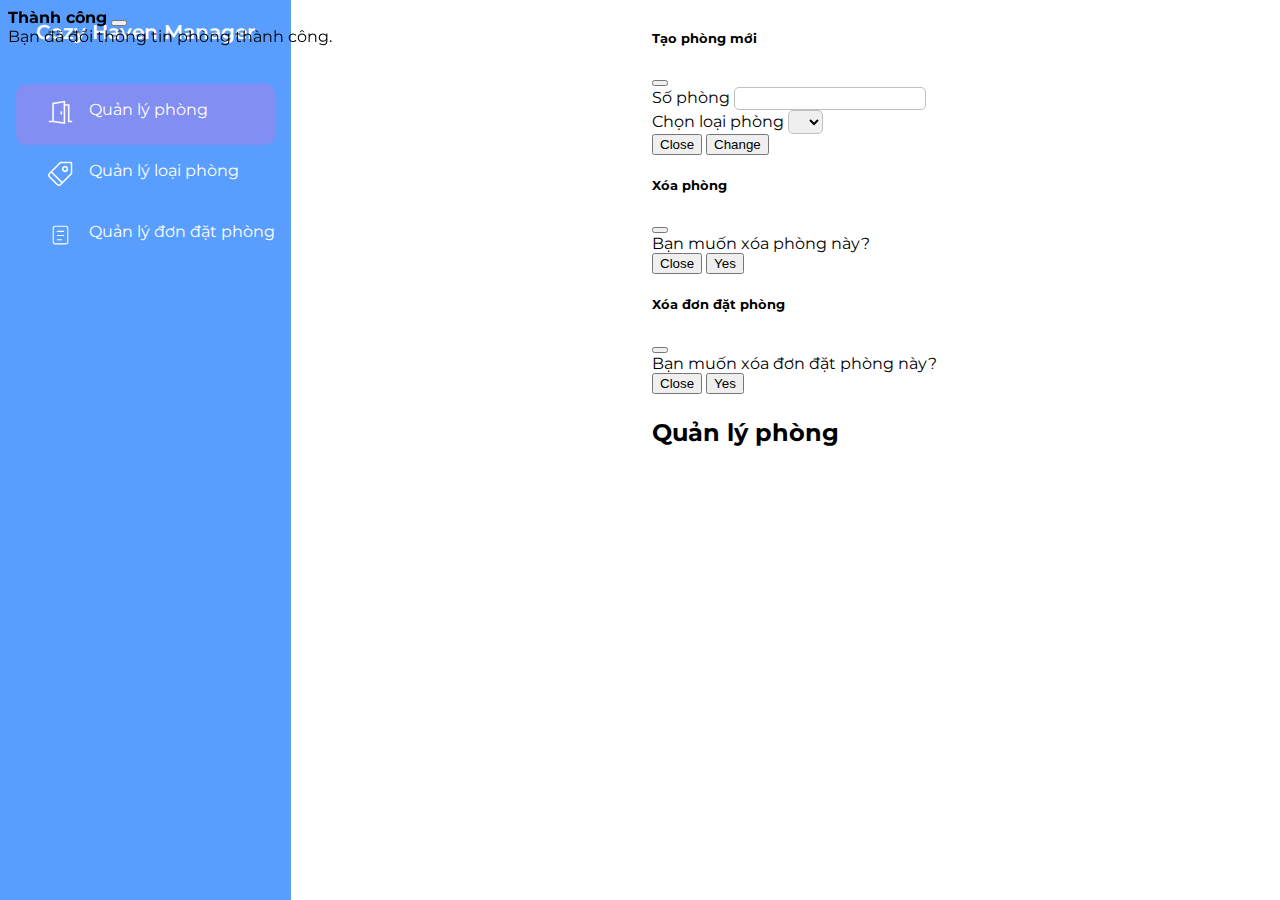
<file: admin/roomDetail.html>
<!DOCTYPE html>
<html lang="en">
<head>
    <meta charset="UTF-8">
    <meta http-equiv="X-UA-Compatible" content="IE=edge">
    <meta name="viewport" content="width=device-width, initial-scale=1.0">
    <link rel="stylesheet" href="../styles/admin.css" >
    <link rel="preconnect" href="https://fonts.googleapis.com">
    <link rel="preconnect" href="https://fonts.gstatic.com" crossorigin>
    <link href="https://fonts.googleapis.com/css2?family=Montserrat:ital,wght@0,100..900;1,100..900&display=swap" rel="stylesheet">
    <link href="https://cdn.jsdelivr.net/npm/bootstrap@5.0.2/dist/css/bootstrap.min.css" rel="stylesheet" integrity="sha384-EVSTQN3/azprG1Anm3QDgpJLIm9Nao0Yz1ztcQTwFspd3yD65VohhpuuCOmLASjC" crossorigin="anonymous">
    <title>Cozy Haven Manager</title>
</head>
<body>
    <div class="position-fixed top-0 end-0 p-3" style="z-index: 11">
        <div id="myToast" class="toast hide" role="alert" aria-live="assertive" aria-atomic="true">
            <div class="toast-header">
                <strong class="me-auto">Thành công</strong>
                <button type="button" class="btn-close" data-bs-dismiss="toast" aria-label="Close"></button>
            </div>
            <div class="toast-body">
                Bạn đã đổi thông tin phòng thành công.
            </div>
        </div>
    </div>
    <div class="sidebar">
        <a href="index.html"><div class="brand">Cozy Haven Manager</div></a>    
        <a href="index.html"><div class="tab active">
            <span class="tab-icon"><svg width="25px" height="25px" viewBox="0 0 512 512" xmlns="http://www.w3.org/2000/svg" fill="#000000"><g id="SVGRepo_bgCarrier" stroke-width="0"></g><g id="SVGRepo_tracerCarrier" stroke-linecap="round" stroke-linejoin="round"></g><g id="SVGRepo_iconCarrier"> <path fill="var(--ci-primary-color, #fcfcfc)" d="M440,424V88H352V13.005L88,58.522V424H16v32h86.9L352,490.358V120h56V456h88V424ZM320,453.642,120,426.056V85.478L320,51Z" class="ci-primary"></path> <rect width="32" height="64" x="256" y="232" fill="var(--ci-primary-color, #fcfcfc)" class="ci-primary"></rect> </g></svg></span>
            Quản lý phòng
        </div></a>
        <a href="roomType.html"><div class="tab">
            <span class="tab-icon"><svg width="25px" height="25px" viewBox="0 0 33 33" version="1.1" xmlns="http://www.w3.org/2000/svg" xmlns:xlink="http://www.w3.org/1999/xlink" xmlns:sketch="http://www.bohemiancoding.com/sketch/ns" fill="#000000"><g id="SVGRepo_bgCarrier" stroke-width="0"></g><g id="SVGRepo_tracerCarrier" stroke-linecap="round" stroke-linejoin="round"></g><g id="SVGRepo_iconCarrier"> <title>tag-2</title> <desc>Created with Sketch Beta.</desc> <defs> </defs> <g id="Page-1" stroke="none" stroke-width="1" fill="none" fill-rule="evenodd" sketch:type="MSPage"> <g id="Icon-Set" sketch:type="MSLayerGroup" transform="translate(-360.000000, -774.000000)" fill="#ffffff"> <path d="M390.097,789.321 C390.097,789.849 389.611,790.623 389.095,791.139 L378.823,801.378 L365.634,788.197 L375.89,777.974 C376.36,777.504 377.111,776.903 377.641,776.903 L389.139,776.903 C389.668,776.903 390.097,777.331 390.097,777.858 L390.097,789.321 L390.097,789.321 Z M375.89,804.304 C375.079,805.111 373.765,805.111 372.955,804.304 L362.684,794.063 C361.873,793.256 361.873,791.946 362.684,791.139 L364.166,789.66 L377.341,802.856 L375.89,804.304 L375.89,804.304 Z M390.097,774.993 L376.683,774.993 C375.624,774.993 375.431,775.455 374.422,776.511 L361.217,789.676 C359.596,791.291 359.596,793.911 361.217,795.526 L371.487,805.767 C373.108,807.382 375.735,807.382 377.356,805.767 L390.563,792.602 C391.412,791.754 392.014,791.332 392.014,790.276 L392.014,776.903 C392.014,775.849 391.155,774.993 390.097,774.993 L390.097,774.993 Z M383.959,786.019 C383.148,786.826 381.835,786.826 381.024,786.019 C380.214,785.211 380.214,783.901 381.024,783.093 C381.835,782.285 383.148,782.285 383.959,783.093 C384.77,783.901 384.77,785.211 383.959,786.019 L383.959,786.019 Z M379.558,781.63 C377.937,783.246 377.937,785.865 379.558,787.481 C381.178,789.097 383.806,789.097 385.427,787.481 C387.047,785.865 387.047,783.246 385.427,781.63 C383.806,780.015 381.178,780.015 379.558,781.63 L379.558,781.63 Z" id="tag-2" sketch:type="MSShapeGroup"> </path> </g> </g> </g></svg></span>
            Quản lý loại phòng</div>
        </a>
        <a href="booking.html"><div class="tab">
            <span class="tab-icon"><svg width="25px" height="25px" viewBox="0 0 24 24" fill="none" xmlns="http://www.w3.org/2000/svg"><g id="SVGRepo_bgCarrier" stroke-width="0"></g><g id="SVGRepo_tracerCarrier" stroke-linecap="round" stroke-linejoin="round"></g><g id="SVGRepo_iconCarrier"> <rect x="5" y="4" width="14" height="17" rx="2" stroke="#ffffff"></rect> <path d="M9 9H15" stroke="#ffffff" stroke-linecap="round"></path> <path d="M9 13H15" stroke="#ffffff" stroke-linecap="round"></path> <path d="M9 17H13" stroke="#ffffff" stroke-linecap="round"></path> </g></svg></span>
            Quản lý đơn đặt phòng
        </div>
        </a>
    </div>
    <div id="page">
        <div class="modal fade" id="editRoom" tabindex="-1" aria-labelledby="exampleModalLabel" aria-hidden="true">
            <div class="modal-dialog modal-dialog-centered">
              <div class="modal-content">
                <div class="modal-header">
                  <h5 class="modal-title" id="exampleModalLabel">Tạo phòng mới</h5>
                  <button type="button" class="btn-close" data-bs-dismiss="modal" aria-label="Close"></button>
                </div>
                <div class="modal-body">
                    <div class="d-flex">
                        <div class="pb-2">
                            <label for="" class="">Số phòng</label>
                            <input type="text" class="" id="edit-room">
                        </div>
                        
                        <div>
                            <label for="roomTypeSelectModal" >Chọn loại phòng</label>
                            <select id="roomTypeSelectModal">
                               
                            </select>
                        
                        </div>
                    </div>
                    
                </div>
                <div class="modal-footer">
                  <button type="button" class="btn btn-secondary" data-bs-dismiss="modal" id="close-btn-edit">Close</button>
                  <button type="button" class="btn btn-primary" id="change-btn">Change</button>
                </div>
                
              </div>
            </div>
          </div>

          <div class="modal fade" id="deleteRoom" tabindex="-1" aria-labelledby="exampleModalLabel" aria-hidden="true">
            <div class="modal-dialog modal-dialog-centered">
              <div class="modal-content">
                <div class="modal-header">
                  <h5 class="modal-title" id="exampleModalLabel">Xóa phòng</h5>
                  <button type="button" class="btn-close" data-bs-dismiss="modal" aria-label="Close"></button>
                </div>
                <div class="modal-body">
                    <div class="d-flex">
                       Bạn muốn xóa phòng này?
                    </div>
                    
                </div>
                <div class="modal-footer">
                  <button type="button" class="btn btn-secondary" data-bs-dismiss="modal" id="close-btn-delete-room">Close</button>
                  <button type="button" class="btn btn-primary" id="delete-btn">Yes</button>
                </div>
                
              </div>
            </div>
          </div>

          <div class="modal fade" id="deleteInfor" tabindex="-1" aria-labelledby="exampleModalLabel" aria-hidden="true">
            <div class="modal-dialog modal-dialog-centered">
              <div class="modal-content">
                <div class="modal-header">
                  <h5 class="modal-title" id="exampleModalLabel">Xóa đơn đặt phòng</h5>
                  <button type="button" class="btn-close" data-bs-dismiss="modal" aria-label="Close"></button>
                </div>
                <div class="modal-body">
                    <div class="d-flex">
                        Bạn muốn xóa đơn đặt phòng này?
                    </div>
                    
                </div>
                <div class="modal-footer">
                  <button type="button" class="btn btn-secondary" data-bs-dismiss="modal" id="close-btn-delete-infor">Close</button>
                  <button type="button" class="btn btn-primary" id="delete-infor-btn">Yes</button>
                </div>
                
              </div>
            </div>
          </div>
        <h2 id="page__title">Quản lý phòng</h2>
        
    </div>  
    <script src="../js/admin/roomDetail.js"></script>
    <script src="https://cdn.jsdelivr.net/npm/bootstrap@5.0.2/dist/js/bootstrap.bundle.min.js" integrity="sha384-MrcW6ZMFYlzcLA8Nl+NtUVF0sA7MsXsP1UyJoMp4YLEuNSfAP+JcXn/tWtIaxVXM" crossorigin="anonymous"></script>
    <script>
        // Lấy tham chiếu đến toast
        var myToast = document.querySelector('.toast');
      
        // Tạo một đối tượng Toast từ Bootstrap
        var toast = new bootstrap.Toast(myToast);
      
        // Kích hoạt hiển thị toast
        myToast.addEventListener('show.bs.toast', function () {
          console.log('Toast is shown');
        });
      
        // Kích hoạt ẩn toast
        myToast.addEventListener('hidden.bs.toast', function () {
          console.log('Toast is hidden');
        });
      
        // Hiển thị toast
        function showToast() {
            console.log('Jgho');
          toast.show();
        }
      
        // Đóng toast
        function hideToast() {
          toast.hide();
        }
        
      </script>
</body>
</html>
</file>
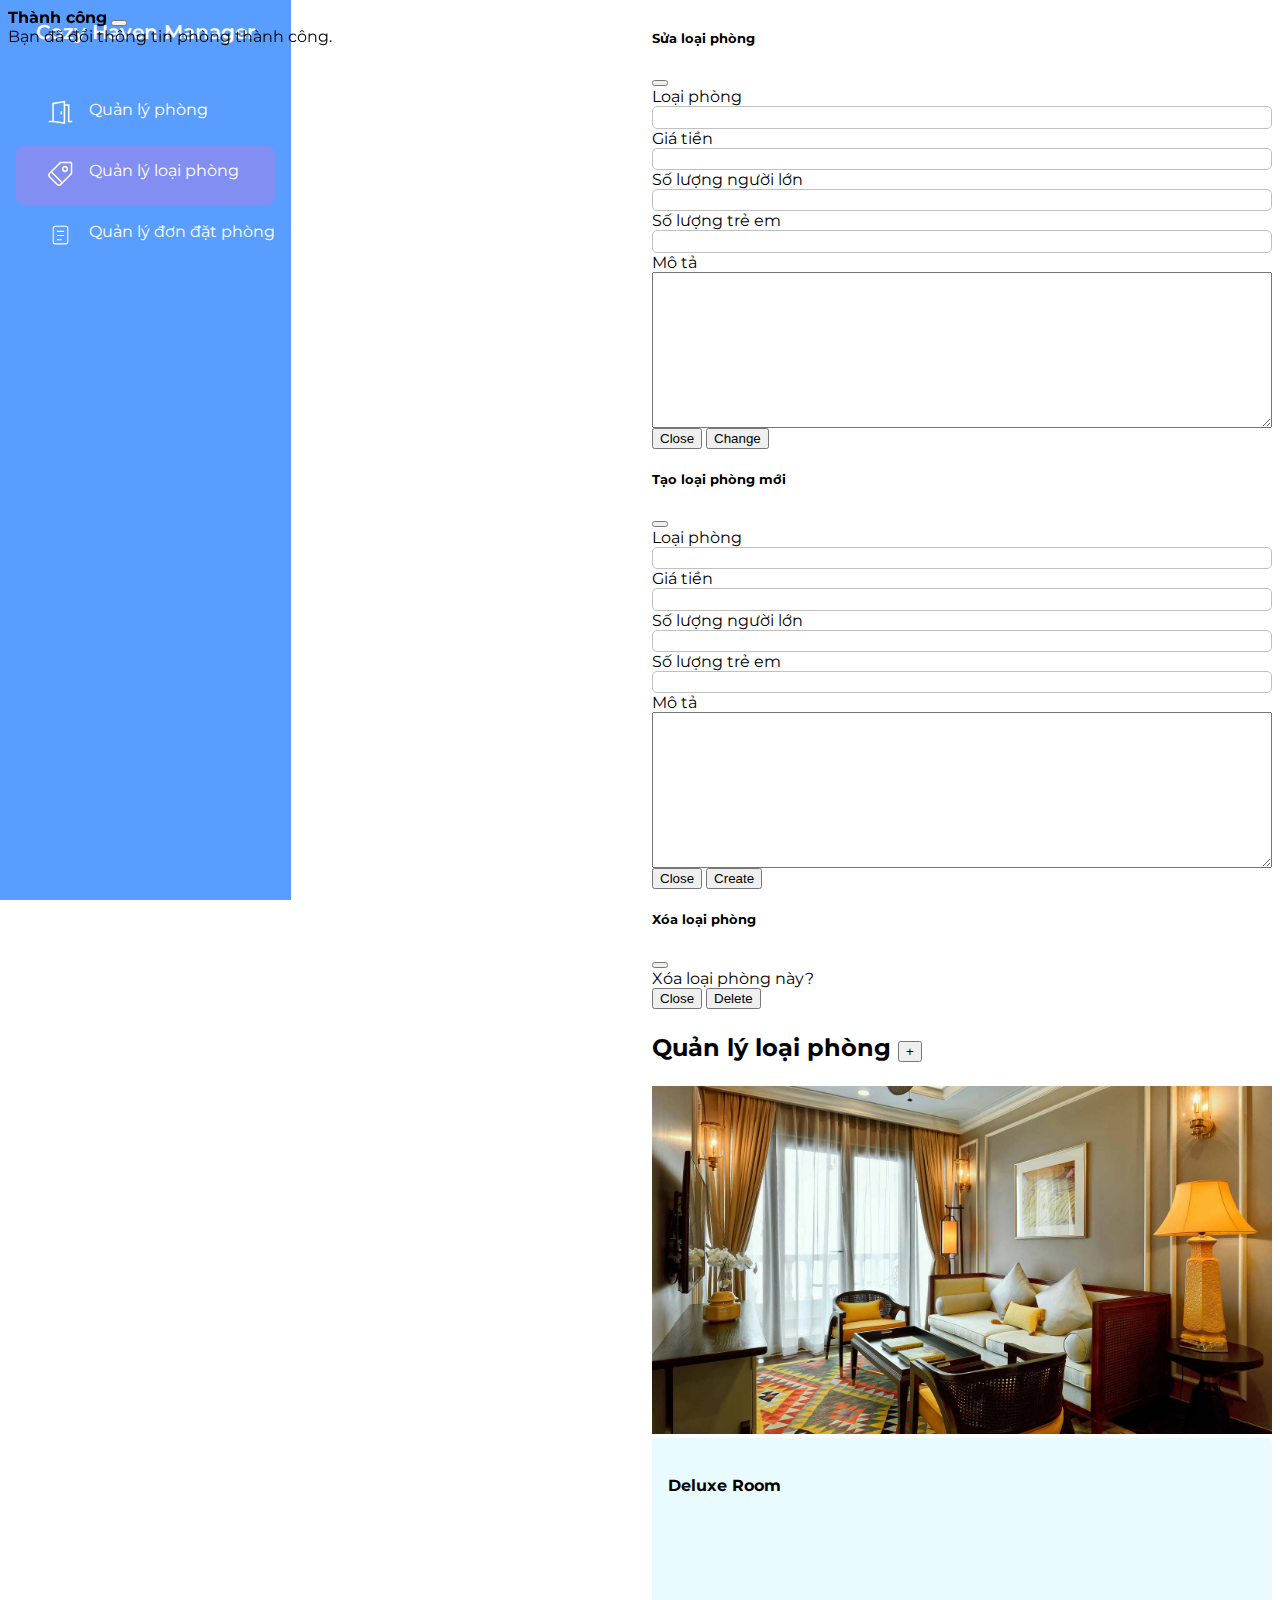
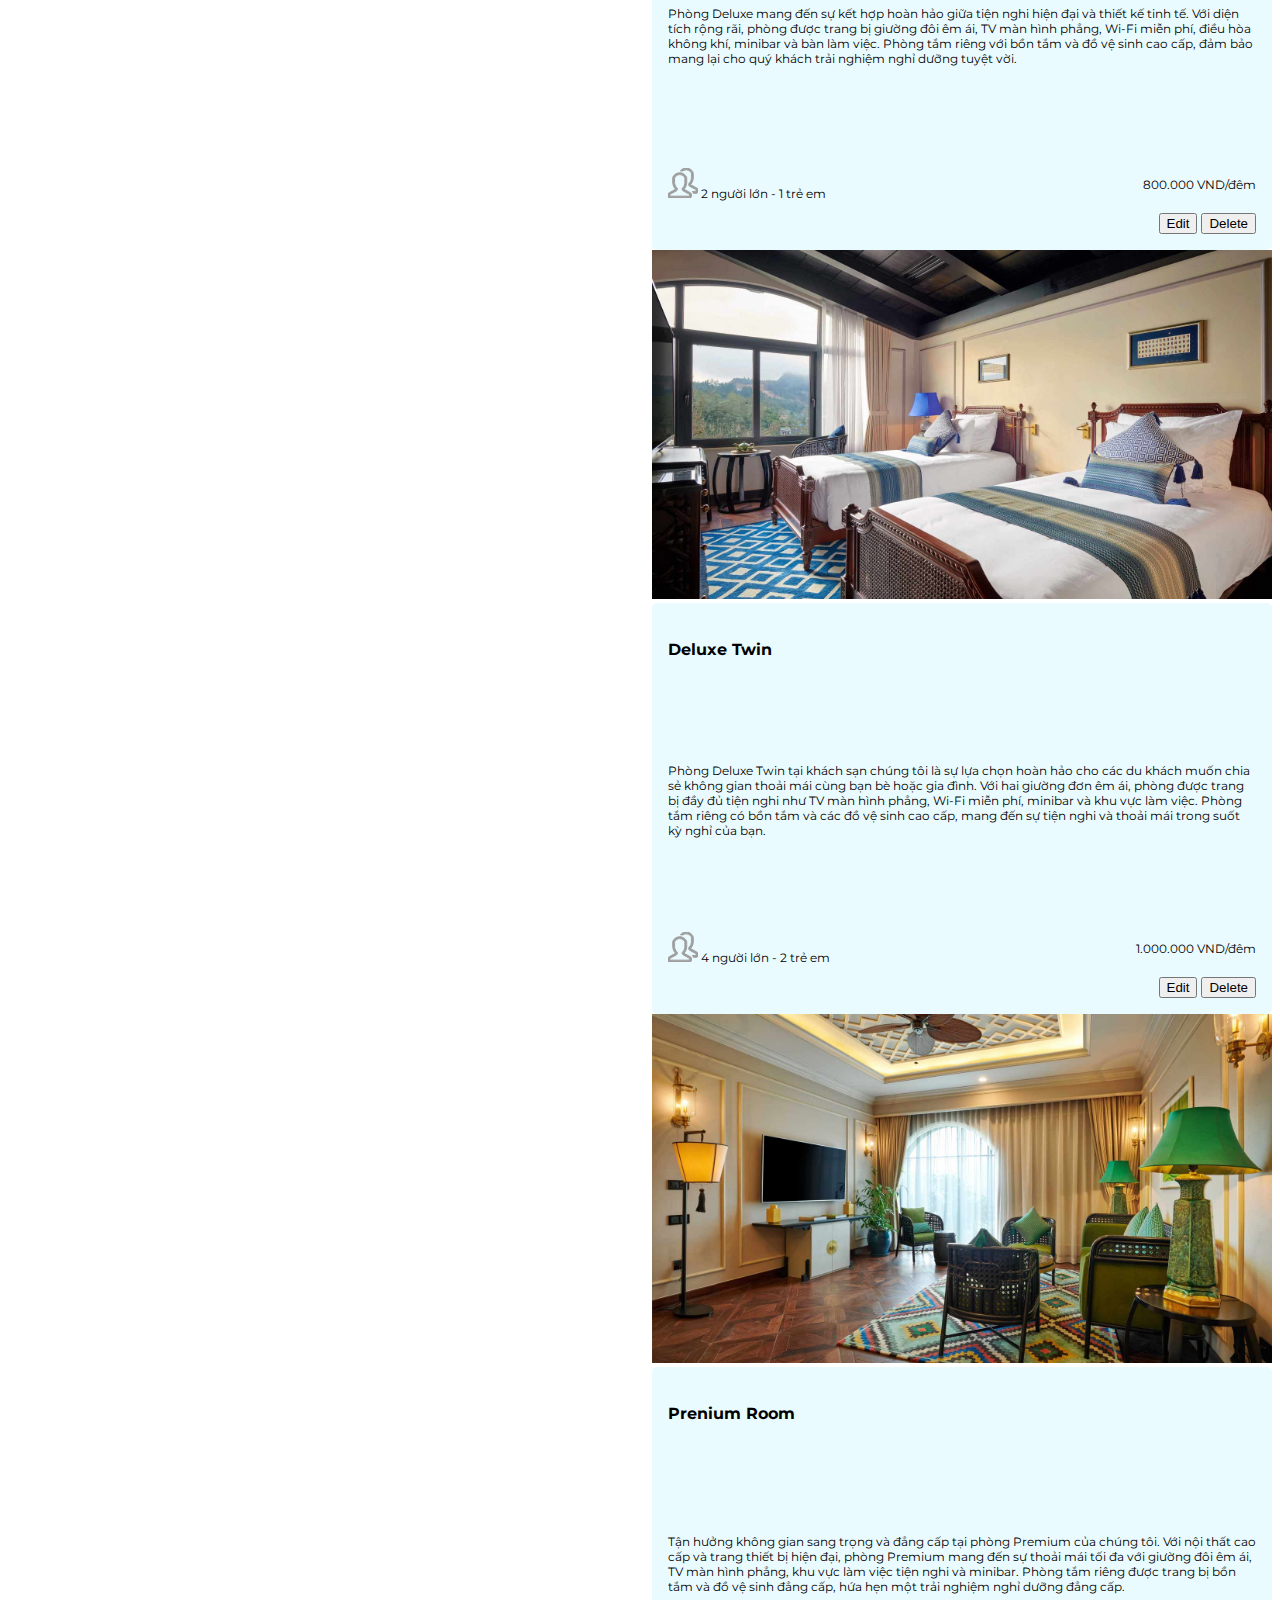
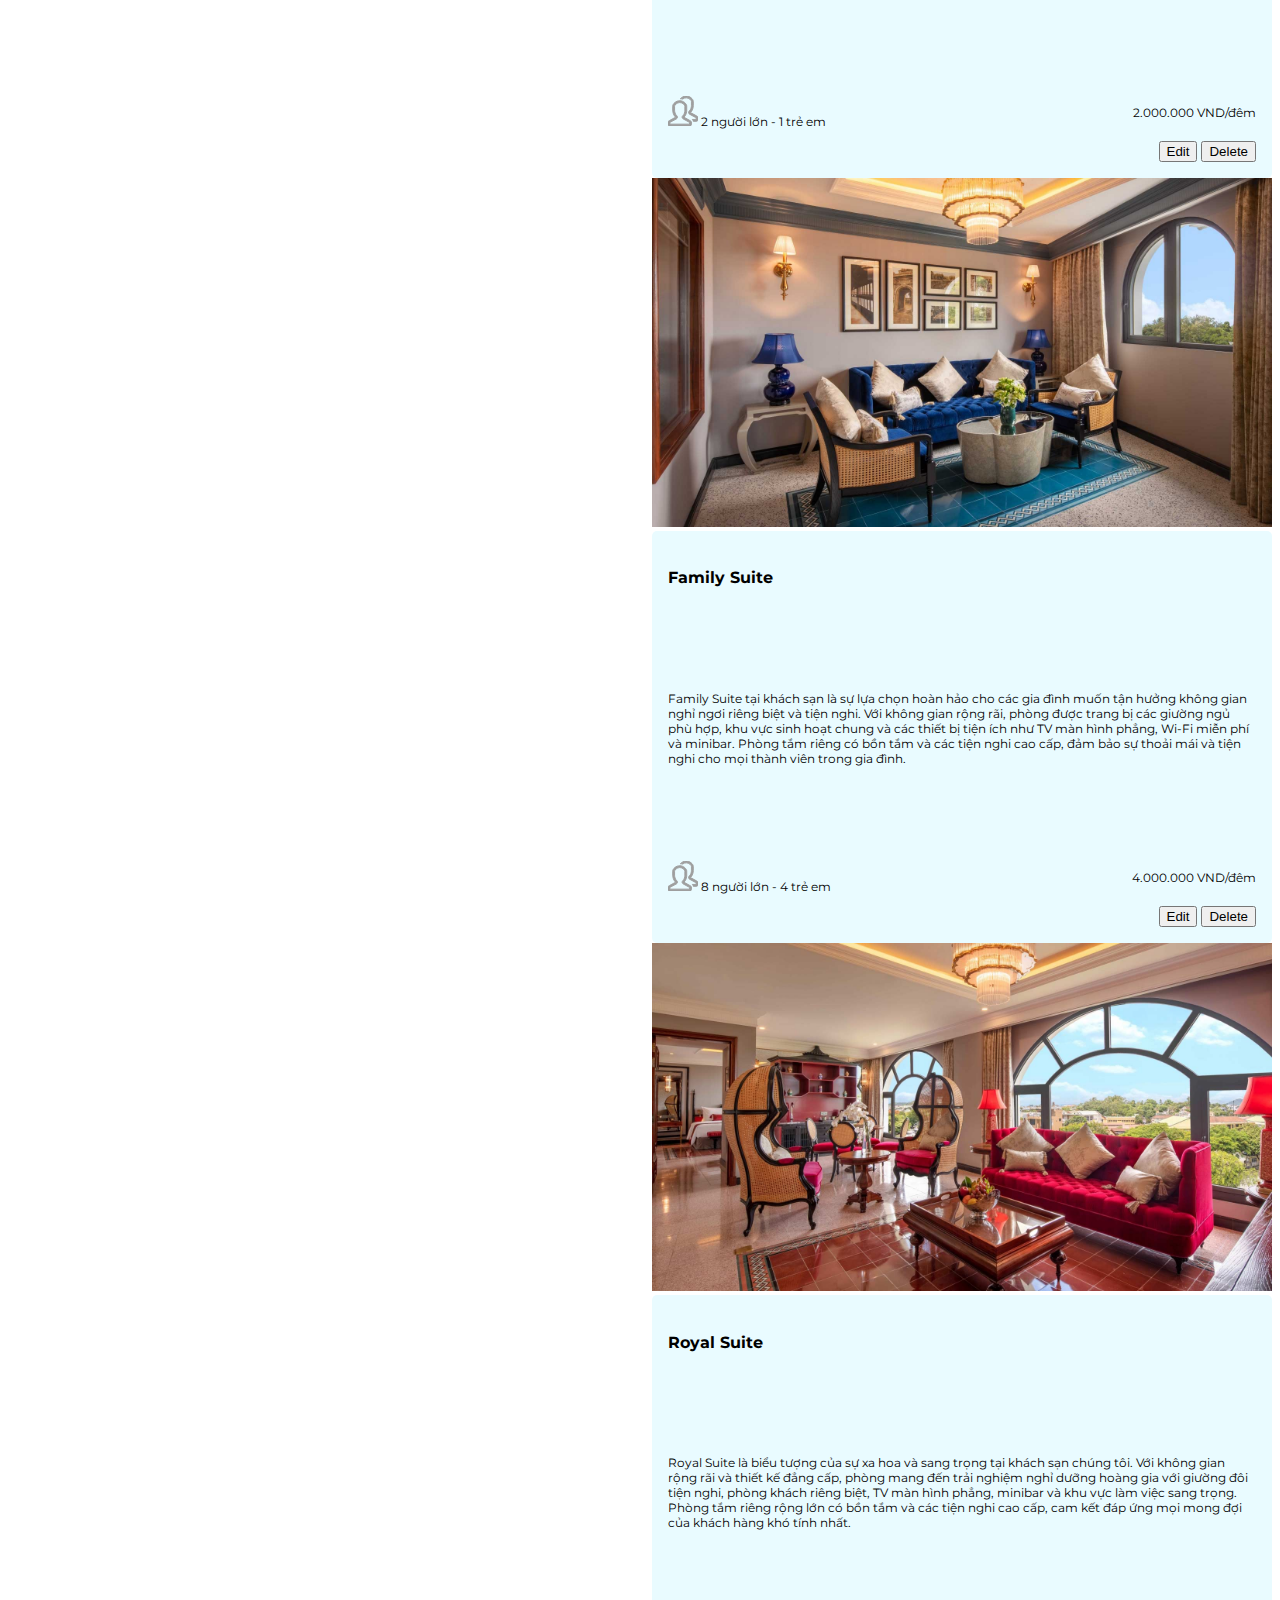
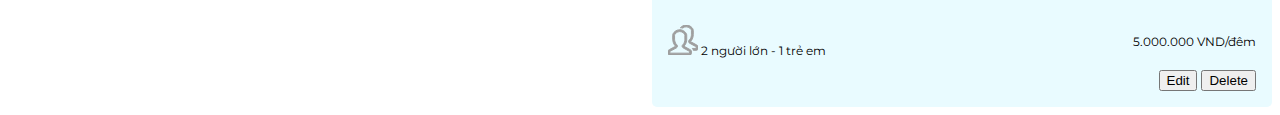
<file: admin/roomType.html>
<!DOCTYPE html>
<html lang="en">
<head>
    <meta charset="UTF-8">
    <meta http-equiv="X-UA-Compatible" content="IE=edge">
    <meta name="viewport" content="width=device-width, initial-scale=1.0">
    <link rel="stylesheet" href="../styles/admin.css" >
    <link rel="preconnect" href="https://fonts.googleapis.com">
    <link rel="preconnect" href="https://fonts.gstatic.com" crossorigin>
    <link href="https://fonts.googleapis.com/css2?family=Montserrat:ital,wght@0,100..900;1,100..900&display=swap" rel="stylesheet">
    <link href="https://cdn.jsdelivr.net/npm/bootstrap@5.0.2/dist/css/bootstrap.min.css" rel="stylesheet" integrity="sha384-EVSTQN3/azprG1Anm3QDgpJLIm9Nao0Yz1ztcQTwFspd3yD65VohhpuuCOmLASjC" crossorigin="anonymous">
    <title>Cozy Haven Manager</title>
</head>
<body>
    <div class="position-fixed top-0 end-0 p-3" style="z-index: 11">
        <div id="myToast" class="toast hide" role="alert" aria-live="assertive" aria-atomic="true">
            <div class="toast-header">
                <strong class="me-auto">Thành công</strong>
                <button type="button" class="btn-close" data-bs-dismiss="toast" aria-label="Close"></button>
            </div>
            <div class="toast-body">
                Bạn đã đổi thông tin phòng thành công.
            </div>
        </div>
    </div>
    <div class="sidebar">
        <a href="index.html"><div class="brand">Cozy Haven Manager</div></a>    
        <a href="index.html"><div class="tab">
            <span class="tab-icon"><svg width="25px" height="25px" viewBox="0 0 512 512" xmlns="http://www.w3.org/2000/svg" fill="#000000"><g id="SVGRepo_bgCarrier" stroke-width="0"></g><g id="SVGRepo_tracerCarrier" stroke-linecap="round" stroke-linejoin="round"></g><g id="SVGRepo_iconCarrier"> <path fill="var(--ci-primary-color, #fcfcfc)" d="M440,424V88H352V13.005L88,58.522V424H16v32h86.9L352,490.358V120h56V456h88V424ZM320,453.642,120,426.056V85.478L320,51Z" class="ci-primary"></path> <rect width="32" height="64" x="256" y="232" fill="var(--ci-primary-color, #fcfcfc)" class="ci-primary"></rect> </g></svg></span>
            Quản lý phòng
        </div></a>
        <a href="roomType.html"><div class="tab active">
            <span class="tab-icon"><svg width="25px" height="25px" viewBox="0 0 33 33" version="1.1" xmlns="http://www.w3.org/2000/svg" xmlns:xlink="http://www.w3.org/1999/xlink" xmlns:sketch="http://www.bohemiancoding.com/sketch/ns" fill="#000000"><g id="SVGRepo_bgCarrier" stroke-width="0"></g><g id="SVGRepo_tracerCarrier" stroke-linecap="round" stroke-linejoin="round"></g><g id="SVGRepo_iconCarrier"> <title>tag-2</title> <desc>Created with Sketch Beta.</desc> <defs> </defs> <g id="Page-1" stroke="none" stroke-width="1" fill="none" fill-rule="evenodd" sketch:type="MSPage"> <g id="Icon-Set" sketch:type="MSLayerGroup" transform="translate(-360.000000, -774.000000)" fill="#ffffff"> <path d="M390.097,789.321 C390.097,789.849 389.611,790.623 389.095,791.139 L378.823,801.378 L365.634,788.197 L375.89,777.974 C376.36,777.504 377.111,776.903 377.641,776.903 L389.139,776.903 C389.668,776.903 390.097,777.331 390.097,777.858 L390.097,789.321 L390.097,789.321 Z M375.89,804.304 C375.079,805.111 373.765,805.111 372.955,804.304 L362.684,794.063 C361.873,793.256 361.873,791.946 362.684,791.139 L364.166,789.66 L377.341,802.856 L375.89,804.304 L375.89,804.304 Z M390.097,774.993 L376.683,774.993 C375.624,774.993 375.431,775.455 374.422,776.511 L361.217,789.676 C359.596,791.291 359.596,793.911 361.217,795.526 L371.487,805.767 C373.108,807.382 375.735,807.382 377.356,805.767 L390.563,792.602 C391.412,791.754 392.014,791.332 392.014,790.276 L392.014,776.903 C392.014,775.849 391.155,774.993 390.097,774.993 L390.097,774.993 Z M383.959,786.019 C383.148,786.826 381.835,786.826 381.024,786.019 C380.214,785.211 380.214,783.901 381.024,783.093 C381.835,782.285 383.148,782.285 383.959,783.093 C384.77,783.901 384.77,785.211 383.959,786.019 L383.959,786.019 Z M379.558,781.63 C377.937,783.246 377.937,785.865 379.558,787.481 C381.178,789.097 383.806,789.097 385.427,787.481 C387.047,785.865 387.047,783.246 385.427,781.63 C383.806,780.015 381.178,780.015 379.558,781.63 L379.558,781.63 Z" id="tag-2" sketch:type="MSShapeGroup"> </path> </g> </g> </g></svg></span>
            Quản lý loại phòng</div>
        </a>
        <a href="booking.html"><div class="tab">
            <span class="tab-icon"><svg width="25px" height="25px" viewBox="0 0 24 24" fill="none" xmlns="http://www.w3.org/2000/svg"><g id="SVGRepo_bgCarrier" stroke-width="0"></g><g id="SVGRepo_tracerCarrier" stroke-linecap="round" stroke-linejoin="round"></g><g id="SVGRepo_iconCarrier"> <rect x="5" y="4" width="14" height="17" rx="2" stroke="#ffffff"></rect> <path d="M9 9H15" stroke="#ffffff" stroke-linecap="round"></path> <path d="M9 13H15" stroke="#ffffff" stroke-linecap="round"></path> <path d="M9 17H13" stroke="#ffffff" stroke-linecap="round"></path> </g></svg></span>
            Quản lý đơn đặt phòng
        </div>
        </a>
    </div>
    <div id="page">
        <div class="modal fade" id="editRoomType" tabindex="-1" aria-labelledby="exampleModalLabel" aria-hidden="true">
            <div class="modal-dialog modal-dialog-centered">
              <div class="modal-content">
                <div class="modal-header">
                  <h5 class="modal-title" id="exampleModalLabel">Sửa loại phòng</h5>
                  <button type="button" class="btn-close" data-bs-dismiss="modal" aria-label="Close"></button>
                </div>
                <div class="modal-body">
                    
                    <div class="field">
                        <label for="" class="">Loại phòng</label>
                        <input type="text" id="roomTypeInput">
                    </div>
                    <div class="field">
                        <label for="" class="">Giá tiền</label>
                        <input type="number" id="priceInput" step="1000" min="1000">
                    </div>
                    <div class="field">
                        <label for="" class="">Số lượng người lớn</label>
                        <input type="number" id="capacityAdultInput" min="1">
                    </div>
                    <div class="field">
                        <label for="" class="">Số lượng trẻ em</label>
                        <input type="number" id="capacityChildrenInput" min="0">
                    </div>
                    <div class="field">
                        <label for="" class="">Mô tả</label>
                        <textarea name=""  cols="30" rows="10" id="descriptionText"></textarea>
                    </div>
                    
                </div>
                <div class="modal-footer">
                  <button type="button" class="btn btn-secondary" data-bs-dismiss="modal" id="close-btn-edit">Close</button>
                  <button type="button" class="btn btn-primary" id="change-btn">Change</button>
                </div>
                
              </div>
            </div>
          </div>
          <div class="modal fade" id="createRoomType" tabindex="-1" aria-labelledby="exampleModalLabel" aria-hidden="true">
            <div class="modal-dialog modal-dialog-centered">
              <div class="modal-content">
                <div class="modal-header">
                  <h5 class="modal-title" id="exampleModalLabel">Tạo loại phòng mới</h5>
                  <button type="button" class="btn-close" data-bs-dismiss="modal" aria-label="Close"></button>
                </div>
                <div class="modal-body">
                    
                    <div class="field">
                        <label for="" class="">Loại phòng</label>
                        <input type="text" id="roomTypeInputNew">
                    </div>
                    <div class="field">
                        <label for="" class="">Giá tiền</label>
                        <input type="number" id="priceInputNew" step="1000" min="1000">
                    </div>
                    <div class="field">
                        <label for="" class="">Số lượng người lớn</label>
                        <input type="number" id="capacityAdultInputNew" min="1">
                    </div>
                    <div class="field">
                        <label for="" class="">Số lượng trẻ em</label>
                        <input type="number" id="capacityChildrenInputNew" min="0">
                    </div>
                    <div class="field">
                        <label for="" class="">Mô tả</label>
                        <textarea name=""  cols="30" rows="10" id="descriptionTextNew"></textarea>
                    </div>
                    
                </div>
                <div class="modal-footer">
                  <button type="button" class="btn btn-secondary" data-bs-dismiss="modal" id="close-btn-create">Close</button>
                  <button type="button" class="btn btn-primary" id="create-btn">Create</button>
                </div>
                
              </div>
            </div>
          </div>
        <div class="modal fade" id="deleteRoomType" tabindex="-1" aria-labelledby="exampleModalLabel" aria-hidden="true">
            <div class="modal-dialog modal-dialog-centered">
              <div class="modal-content">
                <div class="modal-header">
                  <h5 class="modal-title" id="exampleModalLabel">Xóa loại phòng</h5>
                  <button type="button" class="btn-close" data-bs-dismiss="modal" aria-label="Close"></button>
                </div>
                <div class="modal-body">
                    
                    Xóa loại phòng này?
                    
                </div>
                <div class="modal-footer">
                  <button type="button" class="btn btn-secondary" data-bs-dismiss="modal" id="close-btn-delete">Close</button>
                  <button type="button" class="btn btn-danger" id="delete-btn">Delete</button>
                </div>
                
              </div>
            </div>
          </div>
        <h2 id="page__title">Quản lý loại phòng <button id="btn-create-type" class="btn btn-success" data-bs-toggle="modal" data-bs-target="#createRoomType">+</button></h2>
        <div id="roomType-list" class="row row-cols-sm-1 row-cols-md-2 row-cols-lg-3">
            
        </div>
        </div>

    </div>  
    <script src="../js/admin/roomType.js"></script>
    <script src="https://cdn.jsdelivr.net/npm/bootstrap@5.0.2/dist/js/bootstrap.bundle.min.js" integrity="sha384-MrcW6ZMFYlzcLA8Nl+NtUVF0sA7MsXsP1UyJoMp4YLEuNSfAP+JcXn/tWtIaxVXM" crossorigin="anonymous"></script>
    <script>
        // Lấy tham chiếu đến toast
        var myToast = document.querySelector('.toast');
      
        // Tạo một đối tượng Toast từ Bootstrap
        var toast = new bootstrap.Toast(myToast);
      
        // Kích hoạt hiển thị toast
        myToast.addEventListener('show.bs.toast', function () {
          console.log('Toast is shown');
        });
      
        // Kích hoạt ẩn toast
        myToast.addEventListener('hidden.bs.toast', function () {
          console.log('Toast is hidden');
        });
      
        // Hiển thị toast
        function showToast() {
            console.log('Jgho');
          toast.show();
        }
      
        // Đóng toast
        function hideToast() {
          toast.hide();
        }
        
      </script>
</body>
</html>
</file>
<file: styles/admin.css>
/* * {
    margin: 0;
    padding: 0;
    box-sizing: border-box;
} */
body {
    font-family: 'Montserrat' !important;
    display: flex;
}


.header{
    font-size: 40px;
    font-weight: 600;
    text-align: right;
    background: #599eff;
    color: white;
    /* padding: 1em; */
    padding: .2em .5em;
}

.sidebar{
    width: max-content;
    padding: 0 1em;
    height: 100vh;
    background-color: #599eff;
    position: fixed;
    top:0;
    left: 0;
}

.sidebar .brand{
    font-size: 20px;
    color: white;
    font-weight: 600;
    text-align: center;
    padding: 1em 0 2em 0;
}
.sidebar a {
    text-decoration: none;
}
.sidebar .tab{
    cursor: pointer;
    color: white;
    display: flex;
    padding: 1em 0;
   
}
.sidebar .tab:hover{
    background-color: rgb(131 142 242);
    border-radius: 10px;
}
.sidebar .tab.active{
    cursor: pointer;
    color: white;
    display: flex;
    padding: 1em 0;
    background-color: rgb(131 142 242);
    border-radius: 10px;
}

.sidebar .tab .tab-icon {
    padding: 0 1em 0 2em;
}

#page{
   margin-left: 20em;
   flex:1;
}
#page__title {
    margin: 1em 1em 1em 0;
}
.rooms{
   width: 98%;
   padding-bottom: 2em;
}

.rooms__header {
    display: flex;
    justify-content: space-between;
    box-shadow: 1px 2px 3px silver;
    margin: 0 0 1em 0;
    padding: 1em;
    border-radius: 10px;
}
.rooms__header input {
    border-radius: 10px;
    padding: .2em .5em;
    border: 1px solid silver;
    background-color: #fbfafa;
}
#room-list{
    max-height: 600px;
    overflow: auto;
    margin-top: .5em;
    background: #bfd9f5;
    border-radius: 10px;
    padding-bottom: 1em;

}
.room__item{
    background: #f1f1f1;
    padding: 1em;
    border-radius: 10px;
    cursor: pointer;
}
.room__item:hover{
    box-shadow: 1px 1px 8px silver;
}
.room__item .status{
    display: flex;
    align-items: center;
    justify-content: center;
    color: red;
    min-height: 5em;
}
.room__item .status-empty{
    display: flex;
    align-items: center;
    justify-content: center;
    color: green;
    min-height: 5em;
}
.room__item .room-infor {
    display: flex;
    justify-content: space-between;
    align-items: center;
    min-height: 5em;
}
.room-infor img{
    border-radius: 50%;
    width: 4em;
    height: 4em;
}

.room__detail{
    background: #e9fbff;
    padding: 1em;
    border-radius: 10px;
}

#booking-table {
    width: 100%;
    margin-top: 1em;
}
#booking-table thead {
    background-color: #599eff;
    
}
#booking-table th {
    padding: 1em;
    color: white;
}
#booking-table td {
    padding: 1em;
    background-color: rgb(245 244 244);
    border-bottom: 1px solid silver;
}

#selectBooked{
    padding: .5em;
    margin: 0 0 1em 0;
    border: none;
    box-shadow: 1px 2px 10px silver;
    border-radius: 10px;
}
.modal-body input{
    padding: .2em .5em;
    border-radius: 5px;
    border: 1px solid silver;
}
#roomTypeSelectModal{
    padding: .2em .5em;
    border-radius: 5px;
    border: 1px solid silver;
}
.notification{
    width: 100%;
    height: 100%;
    display: flex;
    justify-content: center;
    align-items: center;
    padding: 2em;
}
.roomType-container{
    padding: 1em;
   
    background-color: #e9fbff;
    border-radius: 5px;
}

.roomType-item-content p {
    font-size: 12px;
    min-height: 18em;
    display: flex;
    align-items: center;
}
.roomType-item-footer{
    display: flex;
    justify-content: space-between;
    font-size: 12px;

    align-items: center;
    background-color: #e9fbff;
}
.roomType-item-btn{
    text-align: right;
}
.roomType-item-content__header{
    display: flex;
    justify-content: space-between;
    align-items: center;
}
.field{
    display: flex;
    flex-direction: column;
}
#room-list-modal{
    max-height: 20em;
    overflow: auto;
}
.room-select-item{
    padding: 1em;
    background-color: #e6e6e6;
    border-radius: 10px;
    margin: .5em 0;
}
</file>
<file: styles/style.css>
* {
    margin: 0;
    padding: 0;
    box-sizing: border-box;
}
body, html {
    font-family: 'Montserrat' !important;

}

#navigation{
    display: flex;
    justify-content: space-between;
    background: black;
    opacity: 50%;
    color: white;
    padding: .5em 0;
    position: fixed;
    width: 100%;
    z-index: 999;
}
#navigation.scrolled{
    opacity: 100%;
}

.brand{
    opacity: 100% !important;
    font-size: 40px;
    padding: .2em .5em;
    font-weight: 600;
}
.brand a{
    text-decoration: none;
    color: white !important;
}


.list-page{
   list-style-type: none;
   display: flex; 
   align-items: center;
   justify-content: space-around;
}

.list-page li {
    margin: 0 1em;
}

.list-page li a {
    text-decoration: none;
    color: white;
}

.slogan{
    font-weight: 600;
    font-size: 40px;
    text-align: center;
    color: #696969;
    padding: 0.5em 0;
}

.about-us{
    width: 100%;
}

.about-us .content{
    padding-left: 6em;
}

.about-us .content .content__title {
    font-size: 40px;
    font-weight: 500;
    margin-bottom: 1em;
}
.about-us .content .content__paragraph {
    text-align: justify;
}
.about-us .image{
    height: 500px;
}

.about-us .content .content__sign {
    font-size: 35px;
    font-weight: 500;
    margin-top: 1em;
    text-align: right;
}

.rooms{
    margin-top: 2em;
    position: relative;
}
.rooms__title{
    text-align: center;
    font-size: 40px;
    font-weight: 500;
}

.rooms__carousel{
    width: 90%;
    margin: auto;
    overflow: hidden;
    position: relative;
    z-index: 2;
}
.rooms__carousel-container{
    overflow: hidden;
    width: 100%;
}
#carousel-items{
    display: flex;
    transition: transform 0.5s ease;
    cursor: pointer;
}
#carousel-items .item {
    flex: 0 0 33.3333%; 
    padding: 20px;
    box-sizing: border-box;
    transition: transform 0.25s ease;
}
#carousel-items .item:hover{
    transform: scale(1.1);
}
.item .item-content{
    padding: 1em 1em 2em 1em;
    background-color: #D9D9D9;
}
.item .item-content .room-type{
    font-size: 30px;
    padding: .5em 0;
}
.item .item-content .book-btn {
    padding: .2em .5em;
    border: none;
    background: #E68F50;
    color: white;
    border-radius: 5px;
}
.item .item-content .book-btn:hover{
    box-shadow: 1px 1px 10px #E68F50;
}
.prev-button, .next-button{
    position: absolute;
    top: 50%;
    transform: translateY(-50%);
    background-color: rgba(0, 0, 0, 0.5);
    color: white;
    border: none;
    padding: .5em;
    cursor: pointer;
    z-index: 1;
}

.prev-button {
left: 0;
}

.next-button {
right: 0;
}

.rooms-background {
    background: #877f6d;
    position: absolute;
    width: 100%;
    top: 40%;
    height: 80%;
    z-index: 1;
    display: flex;
    flex-direction: column;
    justify-content: end;
    align-items: center;
    border-bottom: 1px solid white;
}
.rooms-background a {
    margin: 1em;
}
.rooms-background .btn-more {
max-width: max-content;
padding: 1em;

background: none;
border: 1px solid white;
color: white;
}

.footer{

    background-color: #595959;
}
.footer .brand {
    color:white;
    text-align: center;
    padding: 1em 0 .5em 0;
}

.footer .social {
    display: flex;
    justify-content: center;
    padding: 0 0 1em 0;
}
.footer .social .icon {
    padding: 0 1em;
}
.footer .contact{
    display: flex;
    justify-content: space-between;
    align-items: center;
    padding: 1em 2em;
    color: white;
}
#list-room{
    margin-left: 6em;
}
.list-room__item{
    padding: 1em;
}
#list-room .list-room__title {
    font-size: 40px;
    padding: 0 .2em .5em .2em;
}
.list-room__item p{
    padding: 0 3em 2em 3em;
    text-align: justify;
}
.list-room__item .capacity{
    display: flex;
    align-items: center;
}
.list-room__item .capacity span {
    padding-right: 1em;
}
.list-room__item .price{
    font-size: 30px;
    text-align: center;
}

#booking-form {
    display: flex;
    justify-content: center;
    margin-bottom: 2em;
}

#booking-form #form {
    font-size: 14px;
    background-color: #e5e5e5;
    padding: 2em;
    width: 50%;
    border-radius: 10px;
    min-width: 600px;
}

#booking-form #form .field {
    display: flex;
    flex-direction: column;
    padding: 1em 0;
}
#booking-form #form .field input {
    border: none;
    padding: .5em 1em;
    border-radius: 5px;
    margin-top: .5em;
}
.infor-content .roomType {
    font-size: 18px;
}
.infor-content .price{
    font-size: 25px;
}

#booking-form #form .submit{
    display: flex;
    justify-content: center;
    padding-top: 2em;
}

#booking-form #form .submit-btn{
    border:none;
    padding: 1em;
    background-color:#E68F50;
    color: white;
    border-radius: 5px;
}

.invalid-input {
    border: 1px solid red !important;
}

.required-input{
    color: red;
}
.d-none{
    display: none;
}

#submit-success{
    display: none;
    flex-direction: column;
    align-items: center;
    margin-bottom: 2em;
}
.notification{
    font-size: 40px;
    color: green;
    font-weight: 600;
    padding: .5em 2em;
    text-align: center;
}

.active{
    font-weight: 700;
}
.banner{
    margin-top: 78px;
}
</file>
